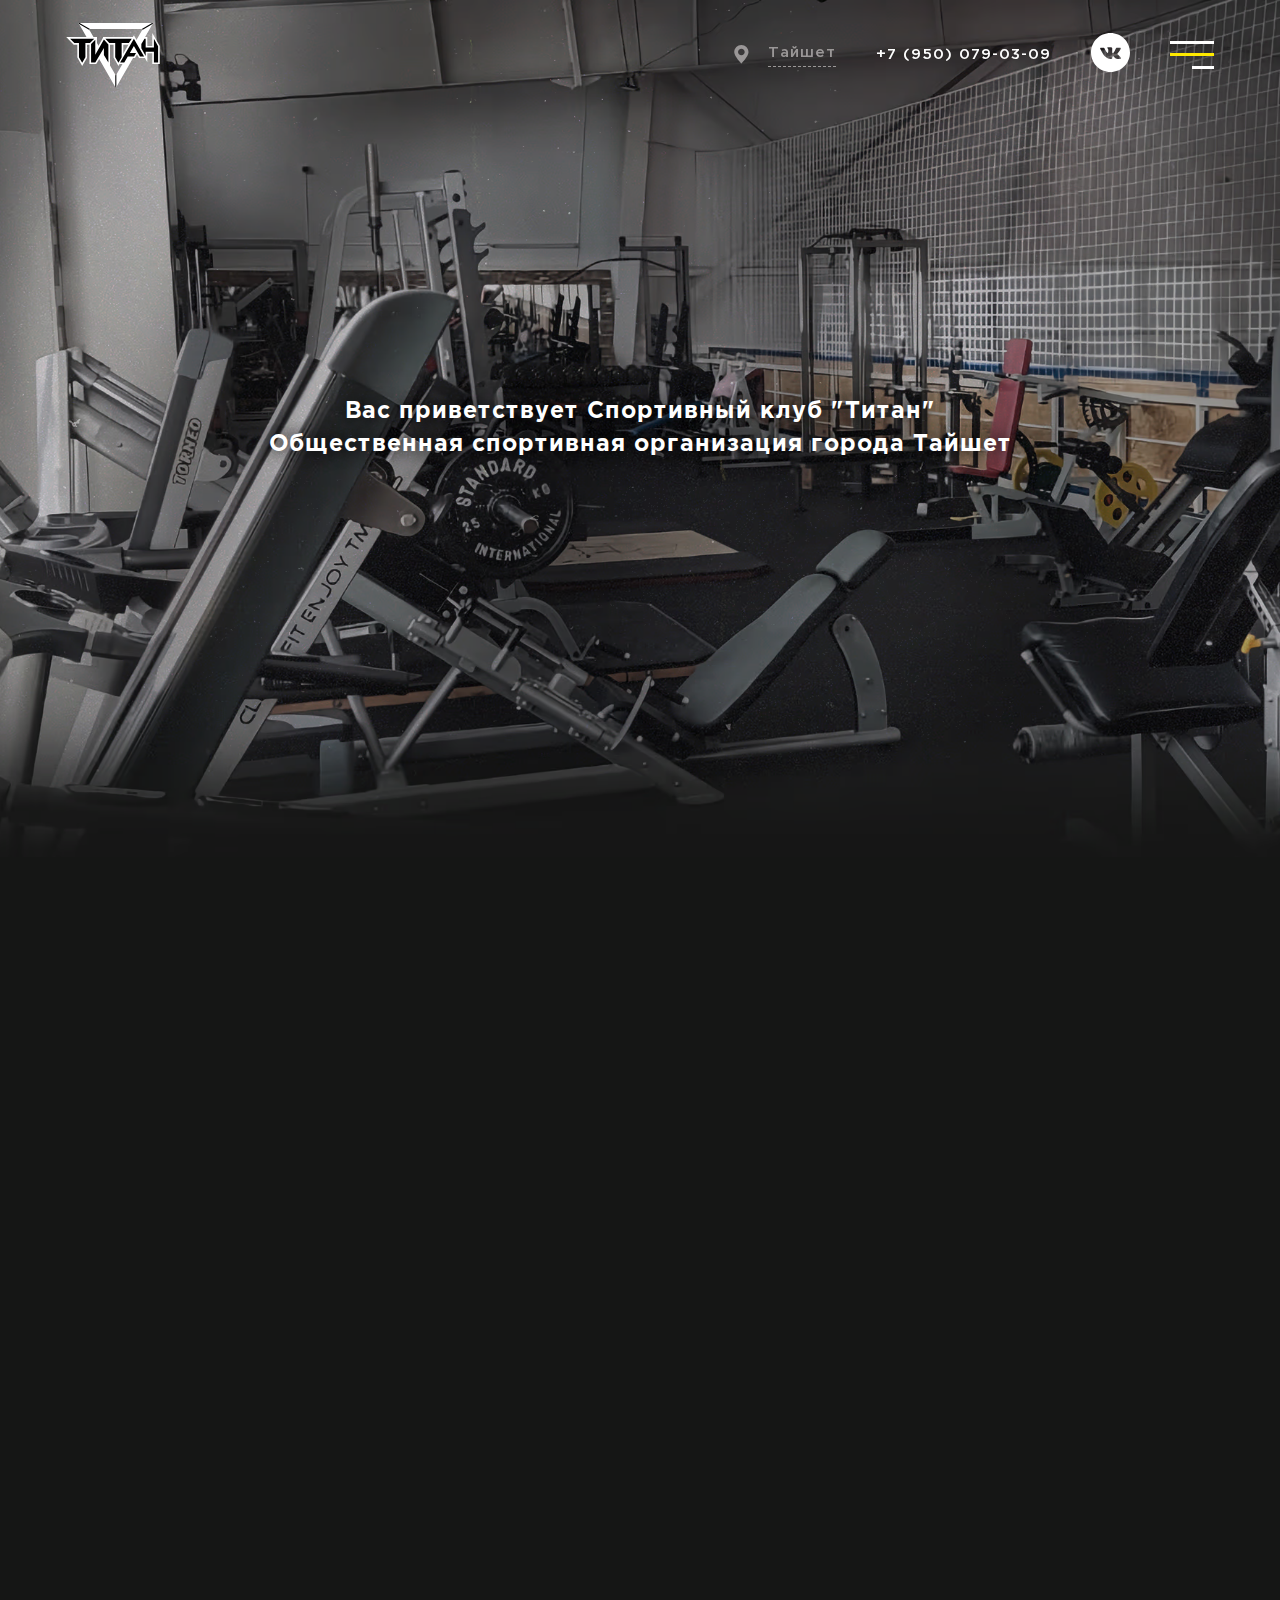
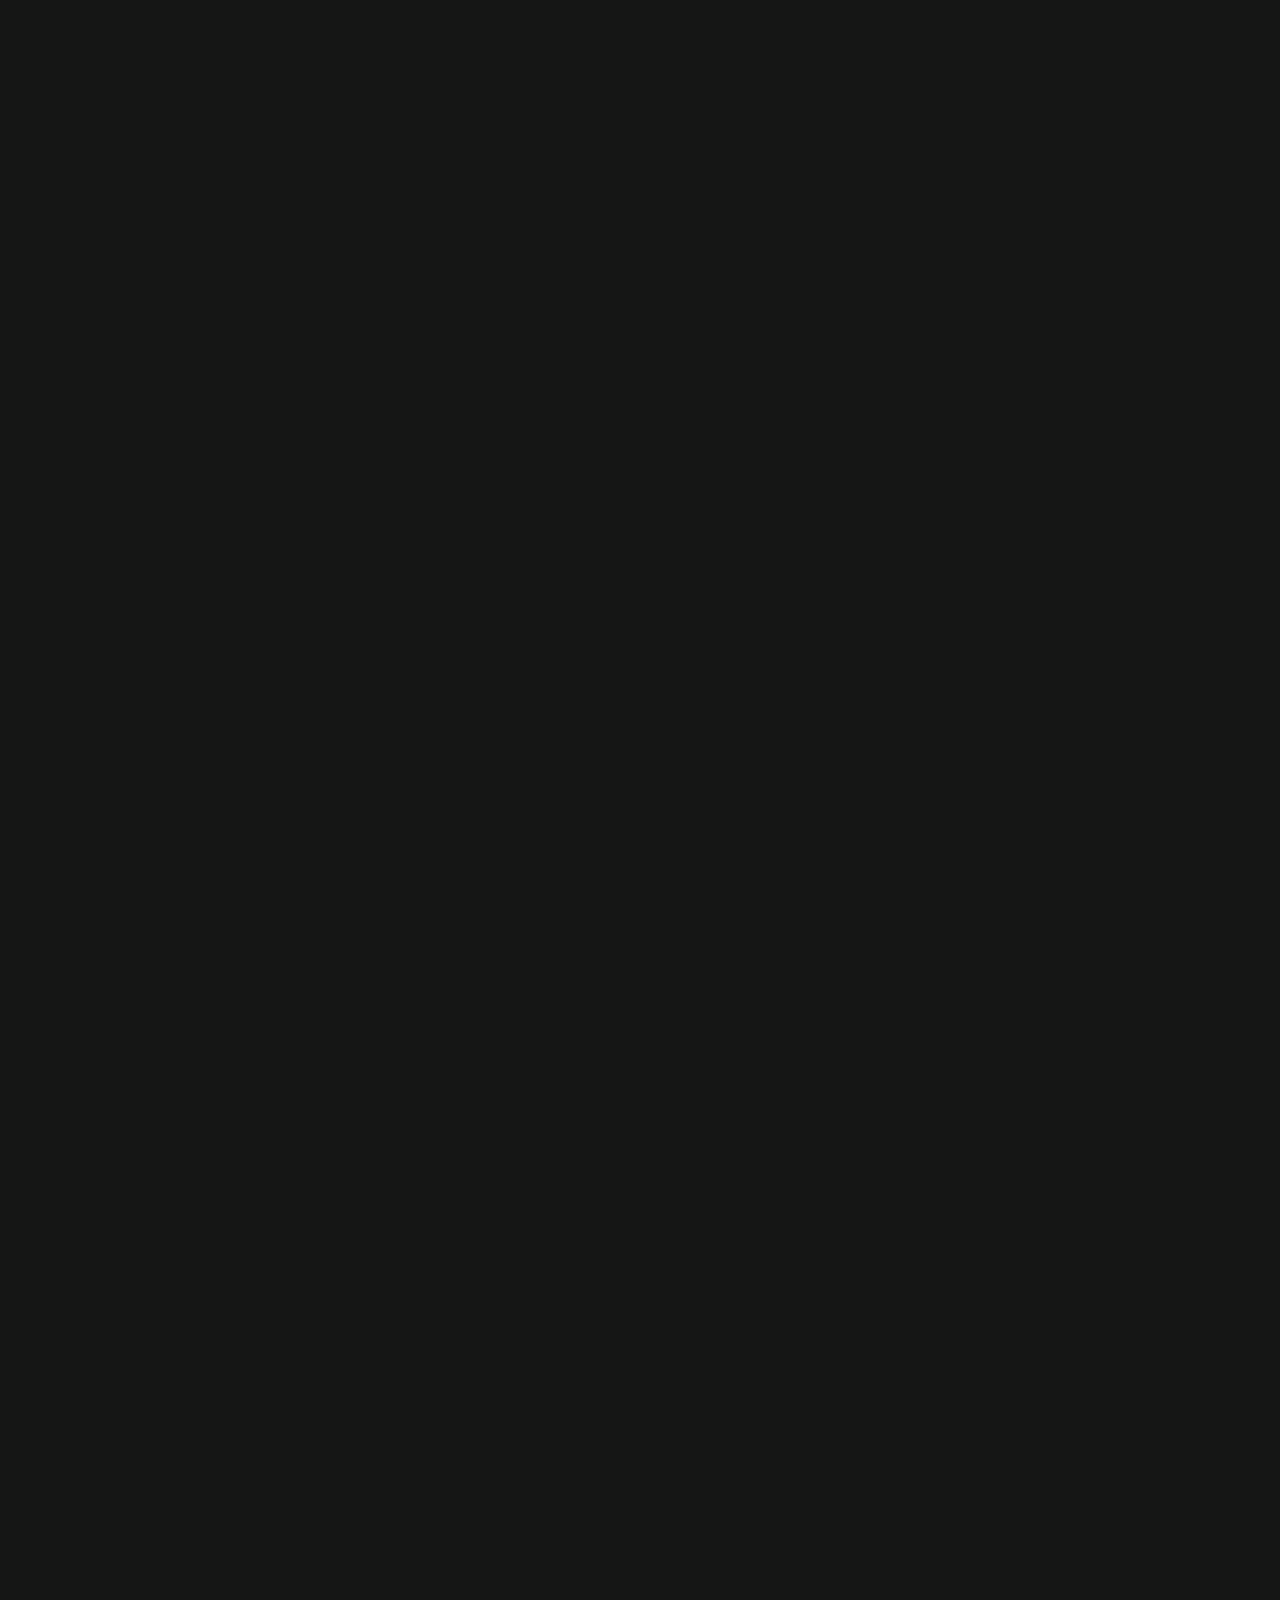
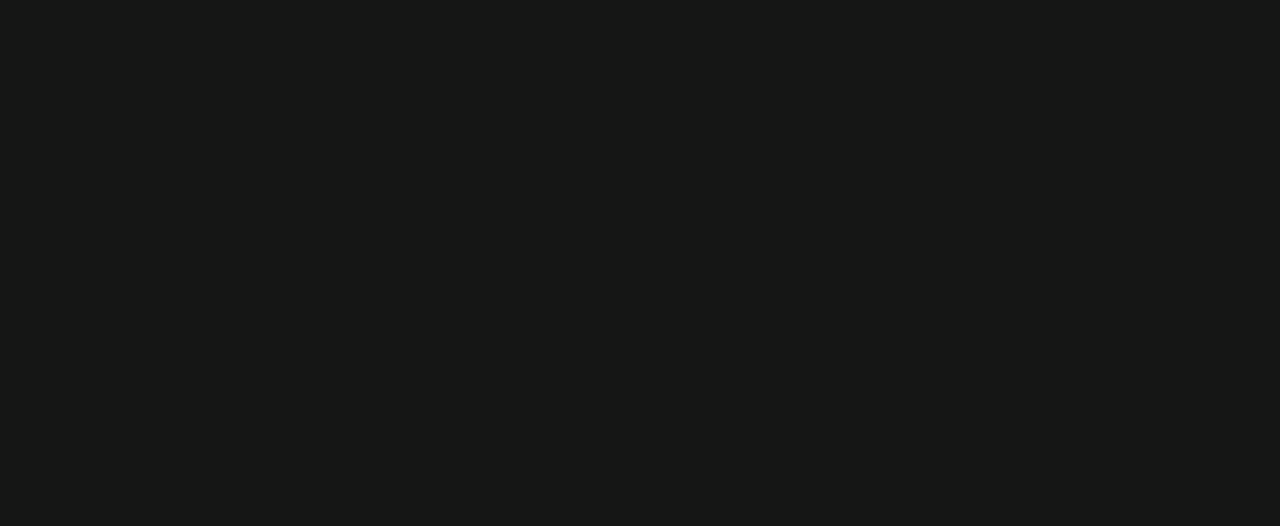
<file: index.html>
<!doctype html>
<html lang="ru">
<head>
    <meta charset="UTF-8">
    <meta name="viewport"
          content="width=device-width, user-scalable=no, initial-scale=1.0, maximum-scale=1.0, minimum-scale=1.0">
    <meta http-equiv="X-UA-Compatible" content="ie=edge">
    <meta http-equiv="Content-Type" content="text/html; charset=UTF-8">
    <title>Спортивный клуб «Титан» Тайшет</title>
    <link rel="stylesheet" href="./styles/styles.css">
    <link
            href="https://unpkg.com/aos@2.3.1/dist/aos.css"
            rel="stylesheet"
    />
    <link
            rel="stylesheet"
            href="https://cdn.jsdelivr.net/npm/swiper@11/swiper-bundle.min.css"
    />
    <meta property="og:title" content="Спортивный клуб «Титан» Тайшет">
    <meta property="og:description" content="Спортивный клуб «Титан» в Тайшете — адрес, рассписание, индивидуальные тренировки для мужчин и женщин. Присоединяйся к нам!" />
    <meta name="keywords" content="спортзал Тайшет, фитнес Тайшет, спортивный клуб Тайшет">
    <script type="application/ld+json">
        {
            "@context": "https://schema.org",
            "@type": "SportsClub",
            "name": "Спортивный клуб Титан",
            "address": {
                "@type": "PostalAddress",
                "streetAddress": "мкр. Новый 20/1, СК 'Сибиряк' 2 этаж",
                "addressLocality": "Тайшет",
                "addressCountry": "RU"
            },
            "telephone": "+7 (950) 079-03-09",
            "openingHours": "Mo-Su 09:00-21:00",
            "url": "https://titan-taishet.ru"
        }
    </script>

    <link rel="icon" href="https://titan-taishet.ru/favicon.ico" type="image/x-icon">
    <link rel="shortcut icon" href="/favicon/favicon.ico" type="image/x-icon">
    <link rel="icon" href="/favicon/icon.svg" type="image/svg+xml">
    <link rel="apple-touch-icon" sizes="180x180" href="/favicon/apple-touch-icon.png">
    <link rel="manifest" href="/manifest.webmanifest.json">

</head>
<body>
<header data-aos="fade-down" class="header">
    <div class="header__inner container">
        <a href="./index.html" class="home">
        <img src="./images/logo.svg" alt="Логотип Спортивного клуба «Титан»" class="logo">
        </a>
            <div class="header__list">
                <a target="_blank" href="https://yandex.ru/maps/-/CHqERR3x" class="header__map">
                    <svg class="map" width="26" height="34" viewBox="0 0 26 34" fill="none" xmlns="http://www.w3.org/2000/svg">
                        <path d="M25.556 12.778C25.556 5.7 19.856 0 12.778 0C5.7 0 0 5.7 0 12.778C0 19.856 12.778 33.0725 12.778 33.0725C12.778 33.0725 25.556 19.856 25.556 12.778ZM6.82747 12.5275C6.82747 9.27033 9.52088 6.57692 12.778 6.57692C16.0352 6.57692 18.7286 9.20769 18.7286 12.5275C18.7286 15.7846 16.0978 18.478 12.778 18.478C9.52088 18.478 6.82747 15.7846 6.82747 12.5275Z" fill="#9A9797"/>
                    </svg>
                    <span>
                        Тайшет
                    </span>
                </a>
                <a href="tel:+79500790309" class="number">+7 (950) 079-03-09</a>
                <a  target="_blank" href="https://vk.com/id340357591" class="vk-link tablet--hidden">
                    <svg width="39" height="39" viewBox="0 0 39 39" fill="none" xmlns="http://www.w3.org/2000/svg">
                        <g clip-path="url(#clip0_2300_78)">
                            <path fill-rule="evenodd" clip-rule="evenodd" d="M0 19.5C0 8.73048 8.73048 0 19.5 0C30.2695 0 39 8.73048 39 19.5C39 30.2695 30.2695 39 19.5 39C8.73048 39 0 30.2695 0 19.5ZM20.5201 25.8993C20.5201 25.8993 20.8955 25.8584 21.0877 25.6557C21.2637 25.4699 21.2576 25.1194 21.2576 25.1194C21.2576 25.1194 21.2342 23.4827 22.0084 23.241C22.7715 23.0033 23.7511 24.8238 24.7908 25.5239C25.5762 26.0531 26.1723 25.9373 26.1723 25.9373L28.9507 25.8993C28.9507 25.8993 30.4034 25.8114 29.7147 24.69C29.6577 24.5981 29.3128 23.8602 27.6495 22.3442C25.9068 20.7575 26.1408 21.0141 28.2385 18.269C29.5163 16.5973 30.027 15.5767 29.8673 15.1404C29.7157 14.7229 28.7757 14.8337 28.7757 14.8337L25.6484 14.8527C25.6484 14.8527 25.4165 14.8218 25.2445 14.9226C25.0767 15.0215 24.9678 15.2522 24.9678 15.2522C24.9678 15.2522 24.4734 16.5453 23.8132 17.6458C22.4205 19.9666 21.864 20.0894 21.6361 19.9457C21.1061 19.6091 21.2383 18.5955 21.2383 17.8755C21.2383 15.6257 21.5863 14.688 20.5618 14.4453C20.222 14.3644 19.9717 14.3115 19.1019 14.3025C17.9859 14.2915 17.0418 14.3065 16.5067 14.5632C16.1506 14.7339 15.8759 15.1153 16.0438 15.1374C16.2503 15.1643 16.7183 15.2612 16.9665 15.5927C17.287 16.0211 17.2758 16.9817 17.2758 16.9817C17.2758 16.9817 17.46 19.6301 16.8455 19.9586C16.4243 20.1843 15.8464 19.7239 14.6043 17.6178C13.9685 16.5394 13.4883 15.3471 13.4883 15.3471C13.4883 15.3471 13.3957 15.1244 13.2299 15.0045C13.0295 14.8597 12.7497 14.8148 12.7497 14.8148L9.77811 14.8337C9.77811 14.8337 9.33148 14.8458 9.16768 15.0364C9.02224 15.2052 9.15647 15.5557 9.15647 15.5557C9.15647 15.5557 11.4831 20.8993 14.118 23.5926C16.5341 26.0611 19.2769 25.8993 19.2769 25.8993H20.5201Z" fill="white"/>
                        </g>
                        <defs>
                            <clipPath id="clip0_2300_78">
                                <rect width="39" height="39" fill="white"/>
                            </clipPath>
                        </defs>
                    </svg>
                </a>
                <div class="burger__menu">
                    <button class="burger">
                        <span></span>
                        <span></span>
                        <span></span>
                    </button>
                    <div class="menu__body container">
                        <nav class="menu__list">
                            <ul class="menu__list-item">
                                <li class="item__link">
                                    <a href="./index.html" class="link">Главная</a>
                                    <a href="./achievements.html" class="link">Достижения</a>
                                    <a href="./competitions" class="link competitions">Соревнования</a>
                                    <a href="./about.html" class="link">История Клуба</a>
                                </li>
                            </ul>
                        </nav>
                        <div class="menu__info">
                            <div class="info__block">
                                <div class="block__map">
                                    <span><a target="_blank" href="https://yandex.ru/maps/-/CHqERR3x">г. Тайшет, мкр. Новый 20/1, СК "Сибиряк" 2 этаж</a></span>
                                </div>
                                <span class="span--yellow">/</span>
                                <div class="block__mail">
                                    <span>Ежедневно, 9:00–21:00</span>
                                </div>
                            </div>
                            <div class="block__social-header">
                            <a  target="_blank" href="https://vk.com/id340357591" class="vk-link block__social__link opacity">
                                <svg width="39" height="39" viewBox="0 0 39 39" fill="none" xmlns="http://www.w3.org/2000/svg">
                                    <g clip-path="url(#clip0_2300_78)">
                                        <path fill-rule="evenodd" clip-rule="evenodd" d="M0 19.5C0 8.73048 8.73048 0 19.5 0C30.2695 0 39 8.73048 39 19.5C39 30.2695 30.2695 39 19.5 39C8.73048 39 0 30.2695 0 19.5ZM20.5201 25.8993C20.5201 25.8993 20.8955 25.8584 21.0877 25.6557C21.2637 25.4699 21.2576 25.1194 21.2576 25.1194C21.2576 25.1194 21.2342 23.4827 22.0084 23.241C22.7715 23.0033 23.7511 24.8238 24.7908 25.5239C25.5762 26.0531 26.1723 25.9373 26.1723 25.9373L28.9507 25.8993C28.9507 25.8993 30.4034 25.8114 29.7147 24.69C29.6577 24.5981 29.3128 23.8602 27.6495 22.3442C25.9068 20.7575 26.1408 21.0141 28.2385 18.269C29.5163 16.5973 30.027 15.5767 29.8673 15.1404C29.7157 14.7229 28.7757 14.8337 28.7757 14.8337L25.6484 14.8527C25.6484 14.8527 25.4165 14.8218 25.2445 14.9226C25.0767 15.0215 24.9678 15.2522 24.9678 15.2522C24.9678 15.2522 24.4734 16.5453 23.8132 17.6458C22.4205 19.9666 21.864 20.0894 21.6361 19.9457C21.1061 19.6091 21.2383 18.5955 21.2383 17.8755C21.2383 15.6257 21.5863 14.688 20.5618 14.4453C20.222 14.3644 19.9717 14.3115 19.1019 14.3025C17.9859 14.2915 17.0418 14.3065 16.5067 14.5632C16.1506 14.7339 15.8759 15.1153 16.0438 15.1374C16.2503 15.1643 16.7183 15.2612 16.9665 15.5927C17.287 16.0211 17.2758 16.9817 17.2758 16.9817C17.2758 16.9817 17.46 19.6301 16.8455 19.9586C16.4243 20.1843 15.8464 19.7239 14.6043 17.6178C13.9685 16.5394 13.4883 15.3471 13.4883 15.3471C13.4883 15.3471 13.3957 15.1244 13.2299 15.0045C13.0295 14.8597 12.7497 14.8148 12.7497 14.8148L9.77811 14.8337C9.77811 14.8337 9.33148 14.8458 9.16768 15.0364C9.02224 15.2052 9.15647 15.5557 9.15647 15.5557C9.15647 15.5557 11.4831 20.8993 14.118 23.5926C16.5341 26.0611 19.2769 25.8993 19.2769 25.8993H20.5201Z" fill="white"/>
                                    </g>
                                    <defs>
                                        <clipPath>
                                            <rect width="39" height="39" fill="white"/>
                                        </clipPath>
                                    </defs>
                                </svg>

                            </a>
                            <a target="_blank" href="https://wa.me/79500790309" class="block__social__link opacity">
                                <svg width="45" height="44" viewBox="0 0 45 44" fill="none" xmlns="http://www.w3.org/2000/svg">
                                    <g clip-path="url(#clip0_2300_91)">
                                        <path d="M22.6406 12.2375C17.1562 12.2375 12.7969 16.5 12.7969 21.8625C12.7969 23.7875 13.3594 25.7125 14.4844 27.225L14.625 27.5L14.4844 27.775L13.6406 30.525L16.4531 29.7L16.7344 29.5625L17.0156 29.7C18.7031 30.8 20.5312 31.35 22.6406 31.35C28.125 31.35 32.4844 27.0875 32.4844 21.725C32.4844 16.5 28.125 12.2375 22.6406 12.2375ZM26.8594 28.325C20.9531 28.325 16.0312 23.65 16.0312 17.7375C16.0312 16.5 17.1562 15.4 18.4219 15.4C18.5625 15.4 18.7031 15.4 18.7031 15.4C18.9844 15.4 19.2656 15.5375 19.4062 15.675L20.1094 19.3875L18.7031 20.075C19.5469 22.6875 21.6562 24.8875 24.3281 25.575L25.0312 24.2L28.8281 24.8875C28.9688 25.1625 28.9688 25.3 29.1094 25.575C29.1094 25.7125 29.1094 25.85 29.1094 25.85C29.25 27.225 28.125 28.325 26.8594 28.325Z" fill="white"/>
                                        <path d="M22.5 2.75C11.6719 2.75 2.8125 11.4125 2.8125 22C2.8125 32.5875 11.6719 41.25 22.5 41.25C33.3281 41.25 42.1875 32.5875 42.1875 22C42.1875 11.4125 33.3281 2.75 22.5 2.75ZM22.6406 34.1C20.3906 34.1 18.2812 33.55 16.4531 32.45L11.1094 34.1L9.84375 34.375L10.125 33.275L11.6719 27.9125C8.4375 22 10.4062 14.575 16.4531 11.275C22.5 7.975 30.0937 9.9 33.4687 15.8125C36.8438 21.725 34.875 29.15 28.8281 32.45C27 33.55 24.8906 34.1 22.6406 34.1Z" fill="white"/>
                                    </g>
                                    <defs>
                                        <clipPath id="clip0_2300_91">
                                            <rect width="45" height="44" fill="white"/>
                                        </clipPath>
                                    </defs>
                                </svg>
                            </a>
                            </div>
                        </div>
                </div>
            </div>
        </div>
    </div>
</header>
<div class="img__body" data-aos="zoom-out-up">
    <div class="img__text">
        <h1 class="title__img">Вас приветствует Спортивный клуб "Титан"<br>
        Общественная спортивная организация города Тайшет </h1>
    </div>
</div>

<main class="main" data-aos="fade-up">
    <section class="about__container">
    <div class="about container">
        <div class="about__body">
            <div class="about__block block">
                <div class="about__description" data-aos="fade-right">
                    <p>Спортивный клуб "Титан" — это место для тех, кто стремится к здоровому образу жизни и физическому развитию.
                        В нашем клубе тренируются атлеты высокого уровня в различных дисциплинах — от кандидатов в мастера спорта (КМС) до мастеров спорта международного класса (МСМК)
                    </p>
                </div>
                    <a class="about__click button--hover about__link" data-aos="fade-right" href="./about.html">О клубе "Титан"</a>
            </div>
        </div>
        <div class="slider__block" data-aos="fade-left">
            <div class="slider__block slider__block-center">
            <div class="slider">
                <div class="slider-line">
                    <img loading="eager" src="./images/slider/01.avif" alt="Участница Спортивного клуба «Титан»">
                    <img loading="lazy" src="./images/slider/02.avif" alt="Штанга в тренажерном зале клуба «Титан»»">
                    <img loading="lazy" src="./images/slider/03.avif" alt="Участник Спортивного клуба «Титан»">
                    <img loading="lazy" src="./images/slider/06.avif" alt="Участник Спортивного клуба «Титан» выполняет махи гантелями">
                    <img loading="lazy" src="./images/slider/05.avif" alt="Собранный гриф в Спортивном клубе «Титан»">
                    <img loading="lazy" src="./images/slider/07.avif" alt="Участник Спортивного клуба «Титан» отдыхает после подхода">
                    <img loading="lazy" src="./images/slider/08.avif" alt="Участник Спортивного клуба «Титан» выполняет подъем на бицепс">
                    <img loading="lazy" src="./images/slider/09.avif" alt="Радостные участники Спортивного клуба «Титан»">
                    <img loading="lazy" src="./images/slider/10.avif" alt="Участники Спортивного клуба «Титан» на соревнованиях">
                </div>
            </div>
            <div class="slider-click">
            <button class="slider-back">
                <svg width="32" height="32" viewBox="0 0 32 32" fill="none" xmlns="http://www.w3.org/2000/svg">
                    <g clip-path="url(#clip0_2300_112)">
                        <path d="M25.8667 4L13.6 16L25.8667 28.2667L22.1334 32L6.13336 16L22.1334 1.58097e-06L25.8667 4Z" fill="#9A9797"/>
                    </g>
                    <defs>
                        <clipPath id="clip0_2300_112">
                            <rect width="32" height="32" fill="white" transform="translate(32 32) rotate(-180)"/>
                        </clipPath>
                    </defs>
                </svg>
            </button>
            <button class="slider-next">
                <svg width="32" height="32" viewBox="0 0 32 32" fill="none" xmlns="http://www.w3.org/2000/svg">
                    <path d="M6.1333 28L18.4 16L6.1333 3.73333L9.86663 0L25.8666 16L9.86663 32L6.1333 28Z" fill="#9A9797"/>
                </svg>
            </button>
            </div>
            </div>
        </div>
    </div>
    </section>

    <section class="hero__container">
        <div class="hero container">
            <div class="hero__body">
                <div class="hero__title" data-aos="fade-up">
                    <h2>Присоединяйтесь к Спортивному клубу "Титан" <br/>
                        Достигните своих целей с нами!</h2>
                </div>
                <div class="hero__block">
                    <div class="block__quality">
                        <div class="block__quality-list" data-aos="fade-left">
                            <img src="./images/hero/square.svg" alt="">
                            <div class="block-one">
                                <p><span>200+ м2<br/></span> Площадь зала</p>
                            </div>
                        </div>
                        <div class="block__quality-list" data-aos="fade-right">
                            <img src="./images/hero/people.svg" alt="">
                            <div class="block-one">
                                <p><span>500+<br/></span> Участников</p>
                            </div>
                        </div>
                        <div class="block__quality-list" data-aos="fade-left">
                            <img src="./images/hero/check.svg" alt="">
                            <div class="block-one special">
                                <p><span>20+ <br/></span> Лет работы</p>
                            </div>
                        </div>
                            <a class="about__click button-hidden special button--hover about__link" data-aos="fade-right" href="./achievements.html">Наши достижения </a>
                    </div>
                        <div class="block__description">
                    <div class="block-text block__text-hidden"  data-aos="fade-left">
                        <p>В нашем клубе тренируются опытные наставники, которые будут рады помочь вам в ваших начинаниях.<br/> Также для всех желающих мы предлагаем разнообразные тренировки любого уровня подготовки, включая армрестлинг, кроссфит, индивидуальные занятия для женщин, такие как степ-аэробика, упражнения на слайдах и функциональные тренировки</p>
                    </div>
                        <a class="about__click button-hero button--hover about__link" data-aos="fade-left" href="./achievements.html">Наши достижения </a>
                        </div>
                </div>
                <div class="block-text block__text-mobile" data-aos="fade-left">
                    <p>В нашем клубе тренируются опытные наставники, которые будут рады помочь вам в ваших начинаниях.<br/> Также для всех желающих мы предлагаем разнообразные тренировки любого уровня подготовки, включая армрестлинг, кроссфит, индивидуальные занятия для женщин, такие как степ-аэробика, упражнения на слайдах и функциональные тренировки</p>
                </div>
            </div>
        </div>
    </section>

    <section class="mentor__container">
        <div class="mentor container">
            <div class="mentor__body">
                <div class="mentor__title" data-aos="fade-down">
                    <h3>Наставники Спортивного клуба "Титан"</h3>
                </div>
                <div class="mentor__block">
                    <div class="swiper" data-aos="fade-up">
                        <div class="swiper-wrapper">
                            <div class="swiper-slide">
                                <img class="small" src="./images/mentors/1.avif" alt="Алексей Тычков. Наставник по Пауэрлифтингу Спортивного клуба «Титан»">
                            </div>
                            <div class="swiper-slide">
                                <img class="small" src="./images/mentors/2.avif" alt="Анастасия Коломоец. Наставник по Фитнесу Спортивного клуба «Титан»">
                            </div>
                            <div class="swiper-slide">
                                <img class="small" src="./images/mentors/3.avif" alt="Владимир Хвостов. Наставник по Армрестлингу Спортивного клуба «Титан»">
                            </div>
                            <div class="swiper-slide">
                                <img class="small" src="./images/mentors/4.avif" alt="Евгений Садчиков. Наставник по Рукопашному бою Спортивного клуба «Титан»">
                            </div>
                            <div class="swiper-slide">
                                <img class="small" src="./images/mentors/5.avif" alt="Копытов Максим. Наставник по Кроссфиту Спортивного клуба «Титан»">
                            </div>
                            <div class="swiper-slide">
                                <img class="small" src="./images/mentors/6.avif" alt="Юлия Брагина. Наставник по Физической подготовке Спортивного клуба «Титан»">
                            </div>
                            <div class="swiper-slide">
                                <img class="small" src="./images/mentors/7.avif" alt="Александр Коммисаров. Наставник по Силовому тренингу Спортивного клуба «Титан»">
                            </div>
                        </div>
                        <div class="swiper-button-next flex"></div>
                        <div class="swiper-button-prev flex"></div>
                    </div>
                </div>
            </div>
        </div>
    </section>
</main>

<footer class="footer container mobile--hidden">
    <div class="footer__navigation">
        <div class="footer__flex">
        <div class="navigation__block"  data-aos="fade-right">
            <h3 class="title--gap">
                НАВИГАЦИЯ
            </h3>
            <ul class="navigation-list">
                <li>
                    <a href="./index.html">Главная</a>
                </li>
                <li>
                    <a href="./achievements.html">Достижения</a>
                </li>
                <li>
                    <a class="competitions" href="./competitions.html">Соревнования</a>
                </li>
                <li>
                    <a href="./about.html">История клуба</a>
                </li>
            </ul>
        </div>

        <div class="contacts__block"  data-aos="fade-right">
                <h3 class="title--gap">
                    КОНТАКТЫ</h3>
                <ul class="contacts-list">
                    <li>
                        <a href="tel:+79500790309" >Телефон:<br>
                            <span>+7 (950) 079-03-09</span></a>
                    </li>
                    <li>
                        <a href="#">Часы работы:<br>
                            <span>Ежедневно, 9:00–21:00</span></a>
                    </li>
                    <li>
                        <a target="_blank" href="https://yandex.ru/maps/-/CHqERR3x">Адрес зала:<br>
                            <span>г. Тайшет, мкр. Новый 20/1,<br>
                            СК "Сибиряк" 2 этаж</span></a>
                    </li>
                </ul>
            </div>

        <div class="info__block-footer"  data-aos="fade-left">
            <div class="block-links">
                <a href="./index.html">
                    <img class="logo" src="./images/logo.svg" alt="Спортивный клуб «Титан» Тайшет">
                </a>
            </div>
            <div class="info__text">
                <ul>
                    <li>© Титан, 2025</li>
                    <li>Разработка сайта: <br>
                        <a href="mailto:kogannsweb@gmail.com">kogannsweb@gmail.com</a></li>
                </ul>
            </div>
        </div>
        </div>
    </div>
</footer>

<footer class="footer-mobile">
    <div class="dropdown" data-aos="fade-right">
        <div class="button-arrow">
            <div class="rotate">
                <button onclick="navigation()" class="drop-button">НАВИГАЦИЯ</button>
                <div class="arrow"></div>
            </div>
        </div>
        <div id="myDropdown" class="dropdown-content">
            <ul class="navigation-list">
                <li>
                    <a href="./index.html">Главная</a>
                </li>
                <li>
                    <a href="./achievements.html">Достижения</a>
                </li>
                <li>
                    <a class="competitions" href="./competitions.html">Соревнования</a>
                </li>
                <li>
                    <a href="./about.html">История клуба</a>
                </li>
            </ul>
        </div>
    </div>

    <div class="dropdown" data-aos="fade-right">
        <div class="button-arrow">
            <div class="rotate">
                <button onclick="contacts()" class="drop-button">КОНТАКТЫ</button>
                <div class="arrow"></div>
            </div>
        </div>
        <div id="drop-contacts" class="dropdown-content dropdown-bottom">
            <ul class="contacts-list">
                <li>
                    <a href="tel:+79500790309">Телефон:<br>
                        <span>+7 (950) 079-03-09</span></a>
                </li>
                <li>
                    <a href="#">Часы работы:<br>
                        <span>Ежедневно, 9:00–21:00</span></a>
                </li>
                <li>
                    <a target="_blank" href="https://yandex.ru/maps/-/CHqERR3x">Адрес зала:<br>
                        <span>г. Тайшет, мкр. Новый 20/1,<br>
                            СК "Сибиряк" 2 этаж</span></a>
                </li>
            </ul>
        </div>
    </div>

    <div class="info__block gap--small" data-aos="fade-right">
        <div class="block-links">
            <a href="./index.html">
                <img class="logo" src="./images/logo.svg" alt="Спортивный клуб «Титан» Тайшет">
            </a>
        </div>
        <div class="block__info">
            <ul>
                <li>© Титан, 2025</li>
                <li>Разработка сайта: <br>
                    <a href="mailto:kogannsweb@gmail.com">kogannsweb@gmail.com</a></li>
            </ul>
        </div>
    </div>

</footer>

<script src="https://unpkg.com/aos@2.3.1/dist/aos.js"></script>
<script src="https://cdn.jsdelivr.net/npm/swiper@11/swiper-bundle.min.js"></script>
<script src="./index.js"></script>
<script src="./script.js"></script>
</body>
</html>
</file>
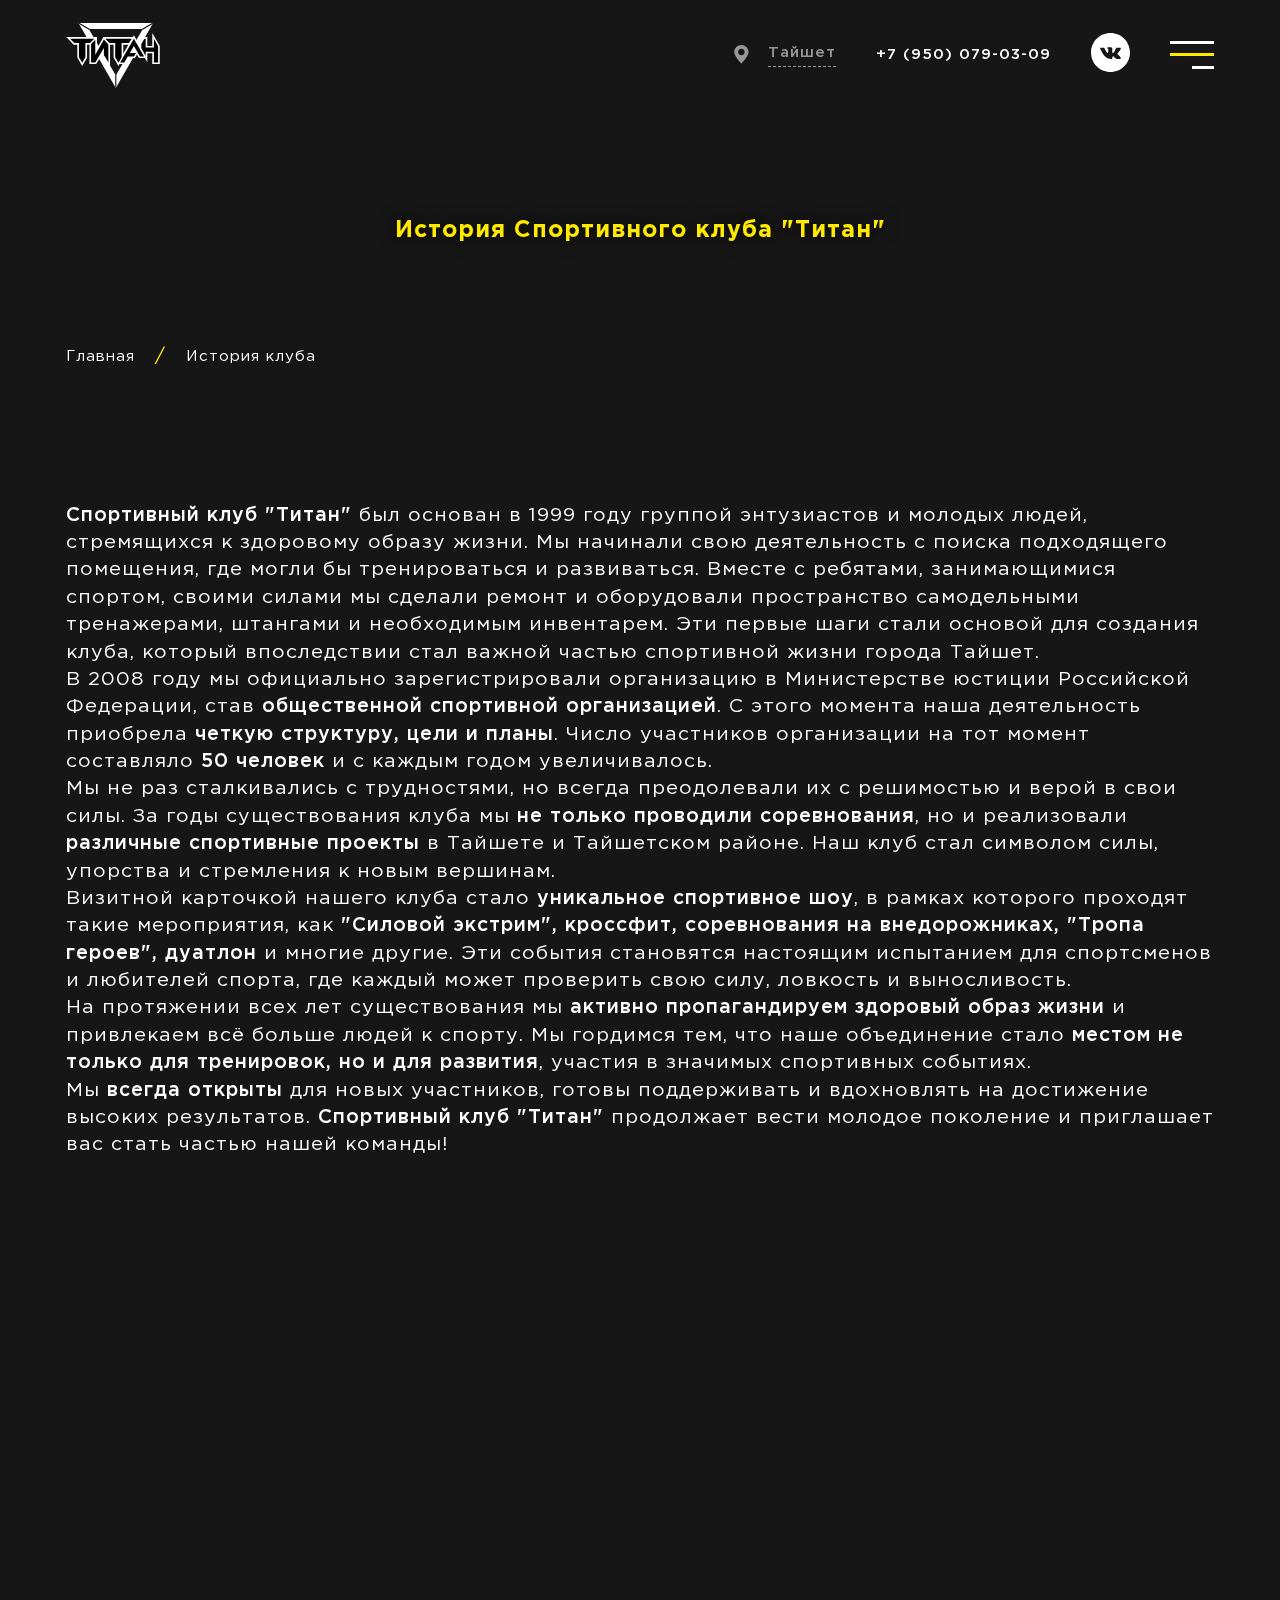
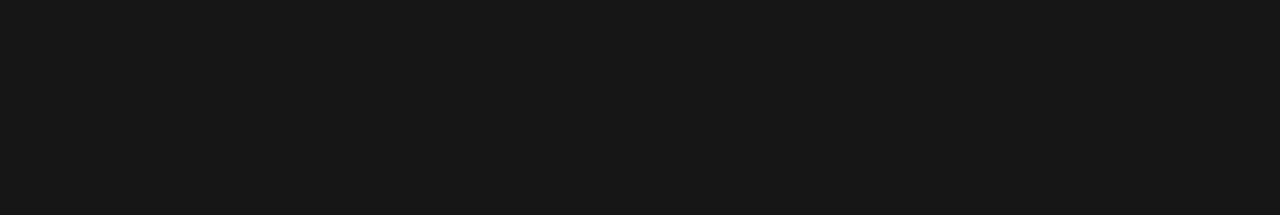
<file: about.html>
<!doctype html>
<html lang="ru">
<head>
    <meta charset="UTF-8">
    <meta name="viewport"
          content="width=device-width, user-scalable=no, initial-scale=1.0, maximum-scale=1.0, minimum-scale=1.0">
    <meta http-equiv="X-UA-Compatible" content="ie=edge">
    <title>Спортивный клуб «Титан» Тайшет</title>
    <link rel="stylesheet" href="./styles/styles.css">
    <link
            href="https://unpkg.com/aos@2.3.1/dist/aos.css"
            rel="stylesheet"
    />
    <meta property="og:title" content="Спортивный клуб «Титан» Тайшет">
    <meta property="og:description" content="Спортивный клуб «Титан» в Тайшете — адрес, рассписание, индивидуальные тренировки для мужчин и женщин. Присоединяйся к нам!" />
    <meta name="keywords" content="спортзал Тайшет, фитнес Тайшет, спортивный клуб Тайшет">
    <script type="application/ld+json">
        {
            "@context": "https://schema.org",
            "@type": "SportsClub",
            "name": "Спортивный клуб Титан",
            "address": {
                "@type": "PostalAddress",
                "streetAddress": "мкр. Новый 20/1, СК 'Сибиряк' 2 этаж",
                "addressLocality": "Тайшет",
                "addressCountry": "RU"
            },
            "telephone": "+7 (950) 079-03-09",
            "openingHours": "Mo-Su 09:00-21:00",
            "url": "https://titan-taishet.ru"
        }
    </script>

    <link rel="icon" href="/favicon/favicon.ico" type="image/x-icon">
    <link rel="icon" href="/favicon/icon.svg" type="image/svg+xml">
    <link rel="apple-touch-icon" sizes="180x180" href="/favicon/apple-touch-icon.png">
    <link rel="manifest" href="/manifest.webmanifest.json">

</head>
<body>
<header data-aos="fade-down" class="header">
    <div class="header__inner container">
        <a href="./index.html" class="home">
            <img src="./images/logo.svg" alt="Логотип Спортивного клуба «Титан»" class="logo">
        </a>
        <div class="header__list">
            <a target="_blank" href="https://yandex.ru/maps/-/CHqERR3x" class="header__map">
                <svg class="map" width="26" height="34" viewBox="0 0 26 34" fill="none" xmlns="http://www.w3.org/2000/svg">
                    <path d="M25.556 12.778C25.556 5.7 19.856 0 12.778 0C5.7 0 0 5.7 0 12.778C0 19.856 12.778 33.0725 12.778 33.0725C12.778 33.0725 25.556 19.856 25.556 12.778ZM6.82747 12.5275C6.82747 9.27033 9.52088 6.57692 12.778 6.57692C16.0352 6.57692 18.7286 9.20769 18.7286 12.5275C18.7286 15.7846 16.0978 18.478 12.778 18.478C9.52088 18.478 6.82747 15.7846 6.82747 12.5275Z" fill="#9A9797"/>
                </svg>
                <span>
                        Тайшет
                    </span>
            </a>
            <a href="tel:+79500790309" class="number">+7 (950) 079-03-09</a>
            <a  target="_blank" href="https://vk.com/id340357591" class="vk-link tablet--hidden">
                <svg width="39" height="39" viewBox="0 0 39 39" fill="none" xmlns="http://www.w3.org/2000/svg">
                    <g clip-path="url(#clip0_2300_78)">
                        <path fill-rule="evenodd" clip-rule="evenodd" d="M0 19.5C0 8.73048 8.73048 0 19.5 0C30.2695 0 39 8.73048 39 19.5C39 30.2695 30.2695 39 19.5 39C8.73048 39 0 30.2695 0 19.5ZM20.5201 25.8993C20.5201 25.8993 20.8955 25.8584 21.0877 25.6557C21.2637 25.4699 21.2576 25.1194 21.2576 25.1194C21.2576 25.1194 21.2342 23.4827 22.0084 23.241C22.7715 23.0033 23.7511 24.8238 24.7908 25.5239C25.5762 26.0531 26.1723 25.9373 26.1723 25.9373L28.9507 25.8993C28.9507 25.8993 30.4034 25.8114 29.7147 24.69C29.6577 24.5981 29.3128 23.8602 27.6495 22.3442C25.9068 20.7575 26.1408 21.0141 28.2385 18.269C29.5163 16.5973 30.027 15.5767 29.8673 15.1404C29.7157 14.7229 28.7757 14.8337 28.7757 14.8337L25.6484 14.8527C25.6484 14.8527 25.4165 14.8218 25.2445 14.9226C25.0767 15.0215 24.9678 15.2522 24.9678 15.2522C24.9678 15.2522 24.4734 16.5453 23.8132 17.6458C22.4205 19.9666 21.864 20.0894 21.6361 19.9457C21.1061 19.6091 21.2383 18.5955 21.2383 17.8755C21.2383 15.6257 21.5863 14.688 20.5618 14.4453C20.222 14.3644 19.9717 14.3115 19.1019 14.3025C17.9859 14.2915 17.0418 14.3065 16.5067 14.5632C16.1506 14.7339 15.8759 15.1153 16.0438 15.1374C16.2503 15.1643 16.7183 15.2612 16.9665 15.5927C17.287 16.0211 17.2758 16.9817 17.2758 16.9817C17.2758 16.9817 17.46 19.6301 16.8455 19.9586C16.4243 20.1843 15.8464 19.7239 14.6043 17.6178C13.9685 16.5394 13.4883 15.3471 13.4883 15.3471C13.4883 15.3471 13.3957 15.1244 13.2299 15.0045C13.0295 14.8597 12.7497 14.8148 12.7497 14.8148L9.77811 14.8337C9.77811 14.8337 9.33148 14.8458 9.16768 15.0364C9.02224 15.2052 9.15647 15.5557 9.15647 15.5557C9.15647 15.5557 11.4831 20.8993 14.118 23.5926C16.5341 26.0611 19.2769 25.8993 19.2769 25.8993H20.5201Z" fill="white"/>
                    </g>
                    <defs>
                        <clipPath id="clip0_2300_78">
                            <rect width="39" height="39" fill="white"/>
                        </clipPath>
                    </defs>
                </svg>
            </a>
            <div class="burger__menu">
                <button class="burger">
                    <span></span>
                    <span></span>
                    <span></span>
                </button>
                <div class="menu__body container">
                    <nav class="menu__list">
                        <ul class="menu__list-item">
                            <li class="item__link">
                                <a href="./index.html" class="link">Главная</a>
                                <a href="./achievements.html" class="link">Достижения</a>
                                <a href="./competitions" class="link competitions">Соревнования</a>
                                <a href="./about.html" class="link">История Клуба</a>
                            </li>
                        </ul>
                    </nav>
                    <div class="menu__info">
                        <div class="info__block">
                            <div class="block__map">
                                <span><a target="_blank" href="https://yandex.ru/maps/-/CHqERR3x">г. Тайшет, мкр. Новый 20/1, СК "Сибиряк" 2 этаж</a></span>
                            </div>
                            <span class="span--yellow">/</span>
                            <div class="block__mail">
                                <span>Ежедневно, 9:00–21:00</span>
                            </div>
                        </div>
                        <div class="block__social-header">
                            <a  target="_blank" href="https://vk.com/id340357591" class="vk-link block__social__link opacity">
                                <svg width="39" height="39" viewBox="0 0 39 39" fill="none" xmlns="http://www.w3.org/2000/svg">
                                    <g clip-path="url(#clip0_2300_78)">
                                        <path fill-rule="evenodd" clip-rule="evenodd" d="M0 19.5C0 8.73048 8.73048 0 19.5 0C30.2695 0 39 8.73048 39 19.5C39 30.2695 30.2695 39 19.5 39C8.73048 39 0 30.2695 0 19.5ZM20.5201 25.8993C20.5201 25.8993 20.8955 25.8584 21.0877 25.6557C21.2637 25.4699 21.2576 25.1194 21.2576 25.1194C21.2576 25.1194 21.2342 23.4827 22.0084 23.241C22.7715 23.0033 23.7511 24.8238 24.7908 25.5239C25.5762 26.0531 26.1723 25.9373 26.1723 25.9373L28.9507 25.8993C28.9507 25.8993 30.4034 25.8114 29.7147 24.69C29.6577 24.5981 29.3128 23.8602 27.6495 22.3442C25.9068 20.7575 26.1408 21.0141 28.2385 18.269C29.5163 16.5973 30.027 15.5767 29.8673 15.1404C29.7157 14.7229 28.7757 14.8337 28.7757 14.8337L25.6484 14.8527C25.6484 14.8527 25.4165 14.8218 25.2445 14.9226C25.0767 15.0215 24.9678 15.2522 24.9678 15.2522C24.9678 15.2522 24.4734 16.5453 23.8132 17.6458C22.4205 19.9666 21.864 20.0894 21.6361 19.9457C21.1061 19.6091 21.2383 18.5955 21.2383 17.8755C21.2383 15.6257 21.5863 14.688 20.5618 14.4453C20.222 14.3644 19.9717 14.3115 19.1019 14.3025C17.9859 14.2915 17.0418 14.3065 16.5067 14.5632C16.1506 14.7339 15.8759 15.1153 16.0438 15.1374C16.2503 15.1643 16.7183 15.2612 16.9665 15.5927C17.287 16.0211 17.2758 16.9817 17.2758 16.9817C17.2758 16.9817 17.46 19.6301 16.8455 19.9586C16.4243 20.1843 15.8464 19.7239 14.6043 17.6178C13.9685 16.5394 13.4883 15.3471 13.4883 15.3471C13.4883 15.3471 13.3957 15.1244 13.2299 15.0045C13.0295 14.8597 12.7497 14.8148 12.7497 14.8148L9.77811 14.8337C9.77811 14.8337 9.33148 14.8458 9.16768 15.0364C9.02224 15.2052 9.15647 15.5557 9.15647 15.5557C9.15647 15.5557 11.4831 20.8993 14.118 23.5926C16.5341 26.0611 19.2769 25.8993 19.2769 25.8993H20.5201Z" fill="white"/>
                                    </g>
                                    <defs>
                                        <clipPath>
                                            <rect width="39" height="39" fill="white"/>
                                        </clipPath>
                                    </defs>
                                </svg>

                            </a>
                            <a target="_blank" href="https://wa.me/79500790309" class="block__social__link opacity">
                                <svg width="45" height="44" viewBox="0 0 45 44" fill="none" xmlns="http://www.w3.org/2000/svg">
                                    <g clip-path="url(#clip0_2300_91)">
                                        <path d="M22.6406 12.2375C17.1562 12.2375 12.7969 16.5 12.7969 21.8625C12.7969 23.7875 13.3594 25.7125 14.4844 27.225L14.625 27.5L14.4844 27.775L13.6406 30.525L16.4531 29.7L16.7344 29.5625L17.0156 29.7C18.7031 30.8 20.5312 31.35 22.6406 31.35C28.125 31.35 32.4844 27.0875 32.4844 21.725C32.4844 16.5 28.125 12.2375 22.6406 12.2375ZM26.8594 28.325C20.9531 28.325 16.0312 23.65 16.0312 17.7375C16.0312 16.5 17.1562 15.4 18.4219 15.4C18.5625 15.4 18.7031 15.4 18.7031 15.4C18.9844 15.4 19.2656 15.5375 19.4062 15.675L20.1094 19.3875L18.7031 20.075C19.5469 22.6875 21.6562 24.8875 24.3281 25.575L25.0312 24.2L28.8281 24.8875C28.9688 25.1625 28.9688 25.3 29.1094 25.575C29.1094 25.7125 29.1094 25.85 29.1094 25.85C29.25 27.225 28.125 28.325 26.8594 28.325Z" fill="white"/>
                                        <path d="M22.5 2.75C11.6719 2.75 2.8125 11.4125 2.8125 22C2.8125 32.5875 11.6719 41.25 22.5 41.25C33.3281 41.25 42.1875 32.5875 42.1875 22C42.1875 11.4125 33.3281 2.75 22.5 2.75ZM22.6406 34.1C20.3906 34.1 18.2812 33.55 16.4531 32.45L11.1094 34.1L9.84375 34.375L10.125 33.275L11.6719 27.9125C8.4375 22 10.4062 14.575 16.4531 11.275C22.5 7.975 30.0937 9.9 33.4687 15.8125C36.8438 21.725 34.875 29.15 28.8281 32.45C27 33.55 24.8906 34.1 22.6406 34.1Z" fill="white"/>
                                    </g>
                                    <defs>
                                        <clipPath id="clip0_2300_91">
                                            <rect width="45" height="44" fill="white"/>
                                        </clipPath>
                                    </defs>
                                </svg>
                            </a>
                        </div>
                    </div>
                </div>
            </div>
        </div>
    </div>
</header>

<main class="main container">
    <div data-aos="fade-up" class="history-club">
        <h1>История Спортивного клуба "Титан"  </h1>
    </div>
    <div data-aos="fade-left" class="navigation">
        <a href="./index.html" class="index">Главная</a>
        <p>/</p>
        <a href="./about.html" class="history">История клуба</a>
    </div>

    <section data-aos="fade-right" class="about">
        <p><b>Спортивный клуб "Титан"</b> был основан в 1999 году группой энтузиастов и молодых людей, стремящихся к здоровому образу жизни. Мы начинали свою деятельность с поиска подходящего помещения, где могли бы тренироваться и развиваться. Вместе с ребятами, занимающимися спортом, своими силами мы сделали ремонт и оборудовали пространство самодельными тренажерами, штангами и необходимым инвентарем. Эти первые шаги стали основой для создания клуба, который впоследствии стал важной частью спортивной жизни города Тайшет.<br>
            В 2008 году мы официально зарегистрировали организацию в Министерстве юстиции Российской Федерации, став <b>общественной спортивной организацией</b>. С этого момента наша деятельность приобрела <b>четкую структуру, цели и планы</b>. Число участников организации на тот момент составляло <b>50 человек</b> и с каждым годом увеличивалось.<br>
            Мы не раз сталкивались с трудностями, но всегда преодолевали их с решимостью и верой в свои силы. За годы существования клуба мы <b>не только проводили соревнования</b>, но и реализовали <b>различные спортивные проекты</b> в Тайшете и Тайшетском районе. Наш клуб стал символом силы, упорства и стремления к новым вершинам.<br>
            Визитной карточкой нашего клуба стало <b>уникальное спортивное шоу</b>, в рамках которого проходят такие мероприятия, как <b>"Силовой экстрим", кроссфит, соревнования на внедорожниках, "Тропа героев", дуатлон</b> и многие другие. Эти события становятся настоящим испытанием для спортсменов и любителей спорта, где каждый может проверить свою силу, ловкость и выносливость.<br>
            На протяжении всех лет существования мы <b>активно пропагандируем здоровый образ жизни</b> и привлекаем всё больше людей к спорту. Мы гордимся тем, что наше объединение стало <b>местом не только для тренировок, но и для развития</b>, участия в значимых спортивных событиях.<br>
            Мы <b>всегда открыты</b> для новых участников, готовы поддерживать и вдохновлять на достижение высоких результатов. <b>Спортивный клуб "Титан"</b> продолжает вести молодое поколение и приглашает вас стать частью нашей команды!</p>
    </section>
</main>

<footer class="footer container mobile--hidden">
    <div class="footer__navigation">
        <div class="footer__flex">
            <div class="navigation__block"  data-aos="fade-right">
                <h3 class="title--gap">
                    НАВИГАЦИЯ
                </h3>
                <ul class="navigation-list">
                    <li>
                        <a href="./index.html">Главная</a>
                    </li>
                    <li>
                        <a href="./achievements.html">Достижения</a>
                    </li>
                    <li>
                        <a class="competitions" href="./competitions.html">Соревнования</a>
                    </li>
                    <li>
                        <a href="./about.html">История клуба</a>
                    </li>
                </ul>
            </div>

            <div class="contacts__block"  data-aos="fade-right">
                <h3 class="title--gap">
                    КОНТАКТЫ</h3>
                <ul class="contacts-list">
                    <li>
                        <a href="tel:+79500790309" >Телефон:<br>
                            <span>+7 (950) 079-03-09</span></a>
                    </li>
                    <li>
                        <a href="#">Часы работы:<br>
                            <span>Ежедневно, 9:00–21:00</span></a>
                    </li>
                    <li>
                        <a target="_blank" href="https://yandex.ru/maps/-/CHqERR3x">Адрес зала:<br>
                            <span>г. Тайшет, мкр. Новый 20/1,<br>
                            СК "Сибиряк" 2 этаж</span></a>
                    </li>
                </ul>
            </div>

            <div class="info__block-footer"  data-aos="fade-left">
                <div class="block-links">
                    <a href="./index.html">
                        <img class="logo" src="./images/logo.svg" alt="Спортивный клуб «Титан» Тайшет">
                    </a>
                </div>
                <div class="info__text">
                    <ul>
                        <li>© Титан, 2025</li>
                        <li>Разработка сайта: <br>
                            <a href="mailto:kogannsweb@gmail.com">kogannsweb@gmail.com</a></li>
                    </ul>
                </div>
            </div>
        </div>
    </div>
</footer>

<footer class="footer-mobile">
    <div class="dropdown" data-aos="fade-right">
        <div class="button-arrow">
            <div class="rotate">
                <button onclick="navigation()" class="drop-button">НАВИГАЦИЯ</button>
                <div class="arrow"></div>
            </div>
        </div>
        <div id="myDropdown" class="dropdown-content">
            <ul class="navigation-list">
                <li>
                    <a href="./index.html">Главная</a>
                </li>
                <li>
                    <a href="./achievements.html">Достижения</a>
                </li>
                <li>
                    <a class="competitions" href="./competitions.html">Соревнования</a>
                </li>
                <li>
                    <a href="./about.html">История клуба</a>
                </li>
            </ul>
        </div>
    </div>

    <div class="dropdown" data-aos="fade-right">
        <div class="button-arrow">
            <div class="rotate">
                <button onclick="contacts()" class="drop-button">КОНТАКТЫ</button>
                <div class="arrow"></div>
            </div>
        </div>
        <div id="drop-contacts" class="dropdown-content dropdown-bottom">
            <ul class="contacts-list">
                <li>
                    <a href="tel:+79500790309">Телефон:<br>
                        <span>+7 (950) 079-03-09</span></a>
                </li>
                <li>
                    <a href="#">Часы работы:<br>
                        <span>Ежедневно, 9:00–21:00</span></a>
                </li>
                <li>
                    <a target="_blank" href="https://yandex.ru/maps/-/CHqERR3x">Адрес зала:<br>
                        <span>г. Тайшет, мкр. Новый 20/1,<br>
                            СК "Сибиряк" 2 этаж</span></a>
                </li>
            </ul>
        </div>
    </div>

    <div class="info__block gap--small" data-aos="fade-right">
        <div class="block-links">
            <a href="./index.html">
                <img class="logo" src="./images/logo.svg" alt="Спортивный клуб «Титан» Тайшет">
            </a>
        </div>
        <div class="block__info">
            <ul>
                <li>© Титан, 2025</li>
                <li>Разработка сайта: <br>
                    <a href="mailto:kogannsweb@gmail.com">kogannsweb@gmail.com</a></li>
            </ul>
        </div>
    </div>

</footer>

<script src="https://unpkg.com/aos@2.3.1/dist/aos.js"></script>
<script src="./script.js"></script>
</body>
</html>
</file>
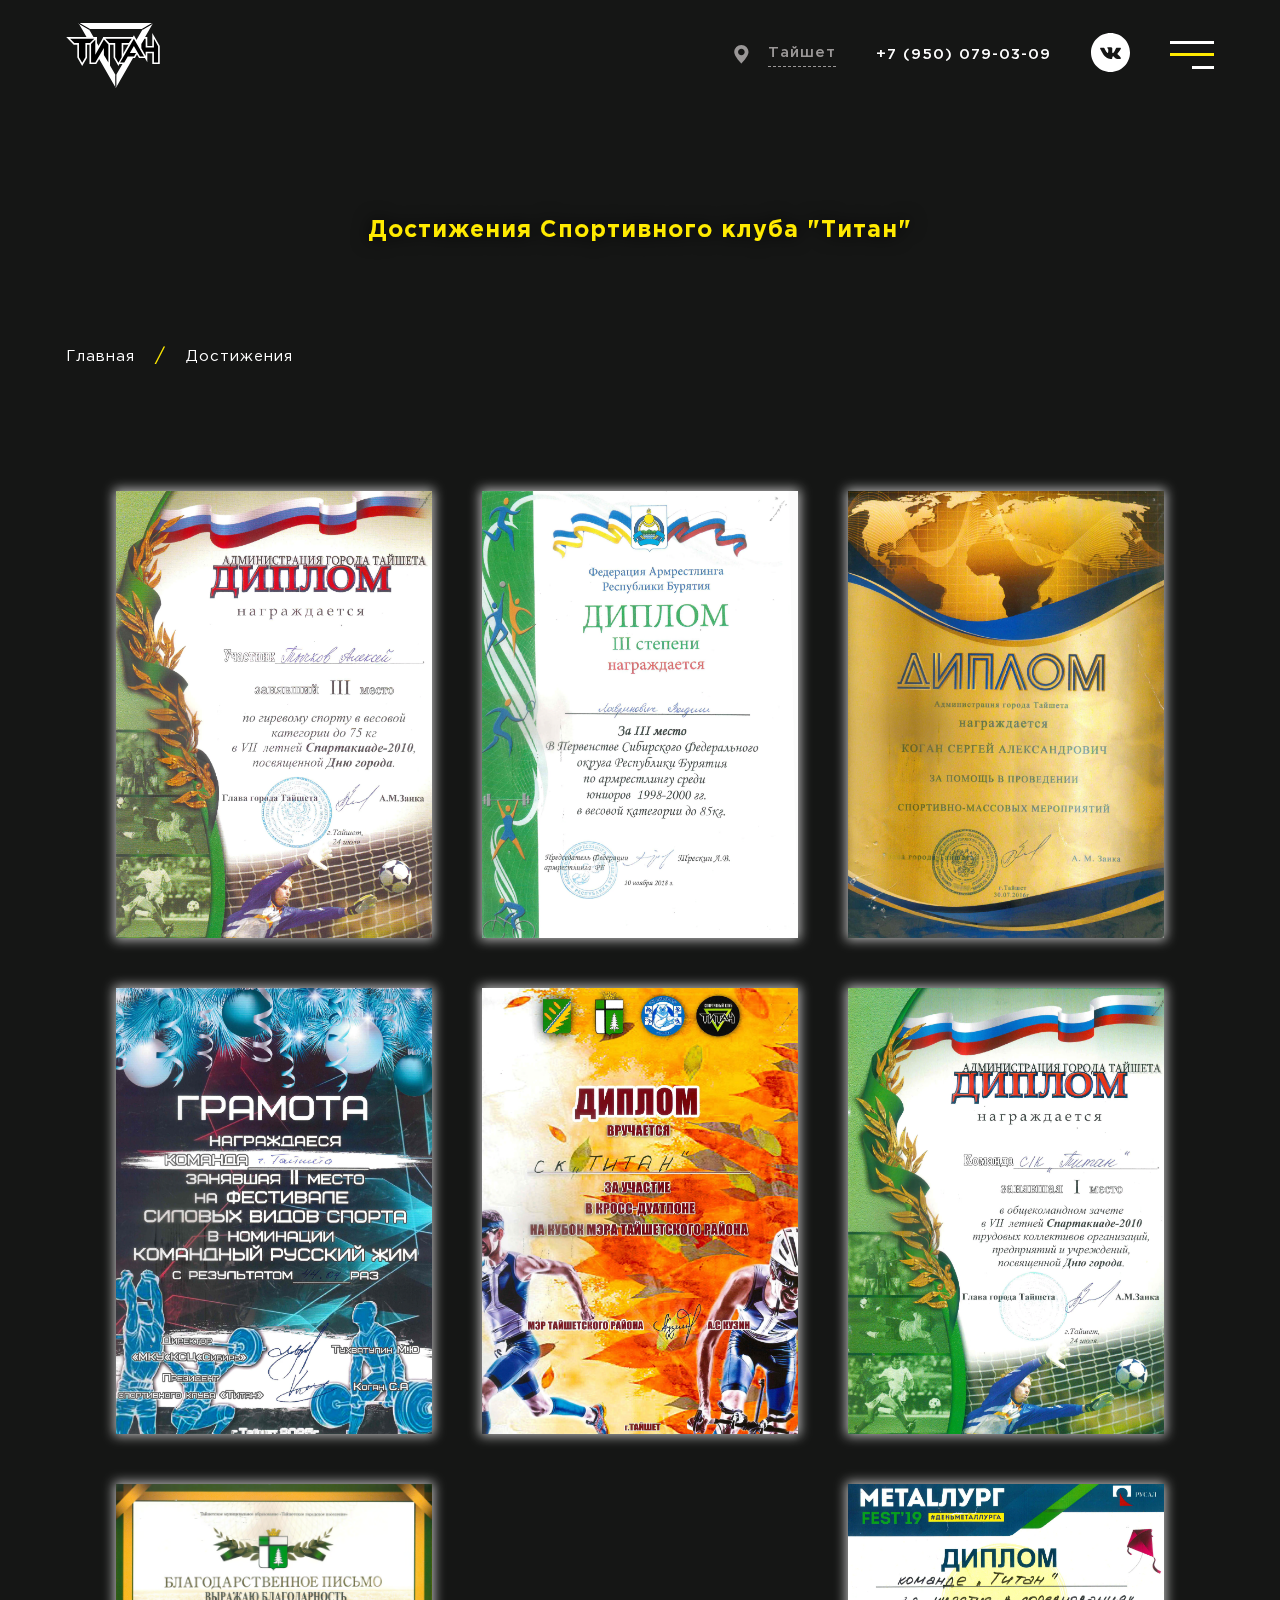
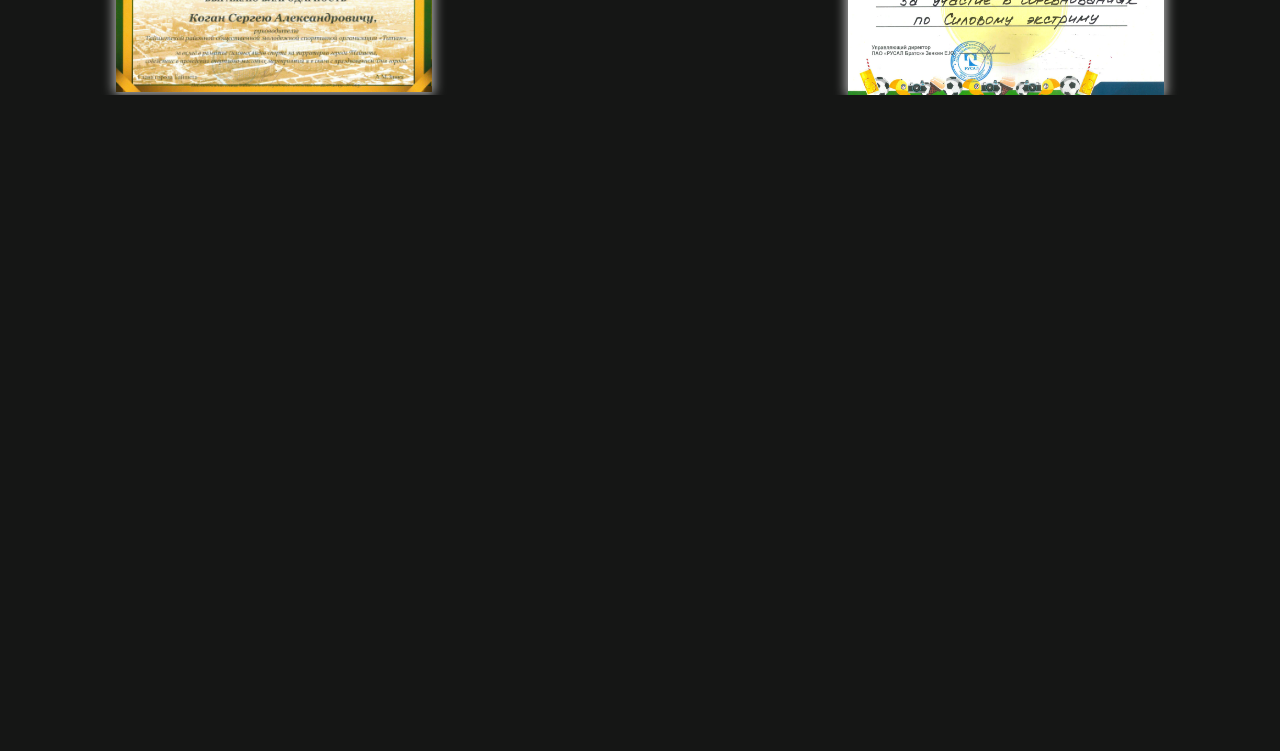
<file: achievements.html>
<!doctype html>
<html lang="ru">
<head>
    <meta charset="UTF-8">
    <meta name="viewport"
          content="width=device-width, user-scalable=no, initial-scale=1.0, maximum-scale=1.0, minimum-scale=1.0">
    <meta http-equiv="X-UA-Compatible" content="ie=edge">
    <title>Спортивный клуб «Титан» Тайшет</title>
    <link rel="stylesheet" href="./styles/styles.css">
    <link
            href="https://unpkg.com/aos@2.3.1/dist/aos.css"
            rel="stylesheet"
    />
    <meta property="og:title" content="Спортивный клуб «Титан» Тайшет">
    <meta property="og:description" content="Спортивный клуб «Титан» в Тайшете — адрес, рассписание, индивидуальные тренировки для мужчин и женщин. Присоединяйся к нам!" />
    <meta name="keywords" content="спортзал Тайшет, фитнес Тайшет, спортивный клуб Тайшет">
    <script type="application/ld+json">
        {
            "@context": "https://schema.org",
            "@type": "SportsClub",
            "name": "Спортивный клуб Титан",
            "address": {
                "@type": "PostalAddress",
                "streetAddress": "мкр. Новый 20/1, СК 'Сибиряк' 2 этаж",
                "addressLocality": "Тайшет",
                "addressCountry": "RU"
            },
            "telephone": "+7 (950) 079-03-09",
            "openingHours": "Mo-Su 09:00-21:00",
            "url": "https://titan-taishet.ru"
        }
    </script>

    <link rel="icon" href="/favicon/favicon.ico" type="image/x-icon">
    <link rel="icon" href="/favicon/icon.svg" type="image/svg+xml">
    <link rel="apple-touch-icon" sizes="180x180" href="/favicon/apple-touch-icon.png">
    <link rel="manifest" href="/manifest.webmanifest.json">

</head>
<body>
<header data-aos="fade-down" class="header">
    <div class="header__inner container">
        <a href="./index.html" class="home">
            <img src="./images/logo.svg" alt="Логотип Спортивного клуба «Титан»" class="logo">
        </a>
        <div class="header__list">
            <a target="_blank" href="https://yandex.ru/maps/-/CHqERR3x" class="header__map">
                <svg class="map" width="26" height="34" viewBox="0 0 26 34" fill="none" xmlns="http://www.w3.org/2000/svg">
                    <path d="M25.556 12.778C25.556 5.7 19.856 0 12.778 0C5.7 0 0 5.7 0 12.778C0 19.856 12.778 33.0725 12.778 33.0725C12.778 33.0725 25.556 19.856 25.556 12.778ZM6.82747 12.5275C6.82747 9.27033 9.52088 6.57692 12.778 6.57692C16.0352 6.57692 18.7286 9.20769 18.7286 12.5275C18.7286 15.7846 16.0978 18.478 12.778 18.478C9.52088 18.478 6.82747 15.7846 6.82747 12.5275Z" fill="#9A9797"/>
                </svg>
                <span>
                        Тайшет
                    </span>
            </a>
            <a href="tel:+79500790309" class="number">+7 (950) 079-03-09</a>
            <a  target="_blank" href="https://vk.com/id340357591" class="vk-link tablet--hidden">
                <svg width="39" height="39" viewBox="0 0 39 39" fill="none" xmlns="http://www.w3.org/2000/svg">
                    <g clip-path="url(#clip0_2300_78)">
                        <path fill-rule="evenodd" clip-rule="evenodd" d="M0 19.5C0 8.73048 8.73048 0 19.5 0C30.2695 0 39 8.73048 39 19.5C39 30.2695 30.2695 39 19.5 39C8.73048 39 0 30.2695 0 19.5ZM20.5201 25.8993C20.5201 25.8993 20.8955 25.8584 21.0877 25.6557C21.2637 25.4699 21.2576 25.1194 21.2576 25.1194C21.2576 25.1194 21.2342 23.4827 22.0084 23.241C22.7715 23.0033 23.7511 24.8238 24.7908 25.5239C25.5762 26.0531 26.1723 25.9373 26.1723 25.9373L28.9507 25.8993C28.9507 25.8993 30.4034 25.8114 29.7147 24.69C29.6577 24.5981 29.3128 23.8602 27.6495 22.3442C25.9068 20.7575 26.1408 21.0141 28.2385 18.269C29.5163 16.5973 30.027 15.5767 29.8673 15.1404C29.7157 14.7229 28.7757 14.8337 28.7757 14.8337L25.6484 14.8527C25.6484 14.8527 25.4165 14.8218 25.2445 14.9226C25.0767 15.0215 24.9678 15.2522 24.9678 15.2522C24.9678 15.2522 24.4734 16.5453 23.8132 17.6458C22.4205 19.9666 21.864 20.0894 21.6361 19.9457C21.1061 19.6091 21.2383 18.5955 21.2383 17.8755C21.2383 15.6257 21.5863 14.688 20.5618 14.4453C20.222 14.3644 19.9717 14.3115 19.1019 14.3025C17.9859 14.2915 17.0418 14.3065 16.5067 14.5632C16.1506 14.7339 15.8759 15.1153 16.0438 15.1374C16.2503 15.1643 16.7183 15.2612 16.9665 15.5927C17.287 16.0211 17.2758 16.9817 17.2758 16.9817C17.2758 16.9817 17.46 19.6301 16.8455 19.9586C16.4243 20.1843 15.8464 19.7239 14.6043 17.6178C13.9685 16.5394 13.4883 15.3471 13.4883 15.3471C13.4883 15.3471 13.3957 15.1244 13.2299 15.0045C13.0295 14.8597 12.7497 14.8148 12.7497 14.8148L9.77811 14.8337C9.77811 14.8337 9.33148 14.8458 9.16768 15.0364C9.02224 15.2052 9.15647 15.5557 9.15647 15.5557C9.15647 15.5557 11.4831 20.8993 14.118 23.5926C16.5341 26.0611 19.2769 25.8993 19.2769 25.8993H20.5201Z" fill="white"/>
                    </g>
                    <defs>
                        <clipPath id="clip0_2300_78">
                            <rect width="39" height="39" fill="white"/>
                        </clipPath>
                    </defs>
                </svg>
            </a>
            <div class="burger__menu">
                <button class="burger">
                    <span></span>
                    <span></span>
                    <span></span>
                </button>
                <div class="menu__body container">
                    <nav class="menu__list">
                        <ul class="menu__list-item">
                            <li class="item__link">
                                <a href="./index.html" class="link">Главная</a>
                                <a href="./achievements.html" class="link">Достижения</a>
                                <a href="./competitions" class="link competitions">Соревнования</a>
                                <a href="./about.html" class="link">История Клуба</a>
                            </li>
                        </ul>
                    </nav>
                    <div class="menu__info">
                        <div class="info__block">
                            <div class="block__map">
                                <span><a target="_blank" href="https://yandex.ru/maps/-/CHqERR3x">г. Тайшет, мкр. Новый 20/1, СК "Сибиряк" 2 этаж</a></span>
                            </div>
                            <span class="span--yellow">/</span>
                            <div class="block__mail">
                                <span>Ежедневно, 9:00–21:00</span>
                            </div>
                        </div>
                        <div class="block__social-header">
                            <a  target="_blank" href="https://vk.com/id340357591" class="vk-link block__social__link opacity">
                                <svg width="39" height="39" viewBox="0 0 39 39" fill="none" xmlns="http://www.w3.org/2000/svg">
                                    <g clip-path="url(#clip0_2300_78)">
                                        <path fill-rule="evenodd" clip-rule="evenodd" d="M0 19.5C0 8.73048 8.73048 0 19.5 0C30.2695 0 39 8.73048 39 19.5C39 30.2695 30.2695 39 19.5 39C8.73048 39 0 30.2695 0 19.5ZM20.5201 25.8993C20.5201 25.8993 20.8955 25.8584 21.0877 25.6557C21.2637 25.4699 21.2576 25.1194 21.2576 25.1194C21.2576 25.1194 21.2342 23.4827 22.0084 23.241C22.7715 23.0033 23.7511 24.8238 24.7908 25.5239C25.5762 26.0531 26.1723 25.9373 26.1723 25.9373L28.9507 25.8993C28.9507 25.8993 30.4034 25.8114 29.7147 24.69C29.6577 24.5981 29.3128 23.8602 27.6495 22.3442C25.9068 20.7575 26.1408 21.0141 28.2385 18.269C29.5163 16.5973 30.027 15.5767 29.8673 15.1404C29.7157 14.7229 28.7757 14.8337 28.7757 14.8337L25.6484 14.8527C25.6484 14.8527 25.4165 14.8218 25.2445 14.9226C25.0767 15.0215 24.9678 15.2522 24.9678 15.2522C24.9678 15.2522 24.4734 16.5453 23.8132 17.6458C22.4205 19.9666 21.864 20.0894 21.6361 19.9457C21.1061 19.6091 21.2383 18.5955 21.2383 17.8755C21.2383 15.6257 21.5863 14.688 20.5618 14.4453C20.222 14.3644 19.9717 14.3115 19.1019 14.3025C17.9859 14.2915 17.0418 14.3065 16.5067 14.5632C16.1506 14.7339 15.8759 15.1153 16.0438 15.1374C16.2503 15.1643 16.7183 15.2612 16.9665 15.5927C17.287 16.0211 17.2758 16.9817 17.2758 16.9817C17.2758 16.9817 17.46 19.6301 16.8455 19.9586C16.4243 20.1843 15.8464 19.7239 14.6043 17.6178C13.9685 16.5394 13.4883 15.3471 13.4883 15.3471C13.4883 15.3471 13.3957 15.1244 13.2299 15.0045C13.0295 14.8597 12.7497 14.8148 12.7497 14.8148L9.77811 14.8337C9.77811 14.8337 9.33148 14.8458 9.16768 15.0364C9.02224 15.2052 9.15647 15.5557 9.15647 15.5557C9.15647 15.5557 11.4831 20.8993 14.118 23.5926C16.5341 26.0611 19.2769 25.8993 19.2769 25.8993H20.5201Z" fill="white"/>
                                    </g>
                                    <defs>
                                        <clipPath>
                                            <rect width="39" height="39" fill="white"/>
                                        </clipPath>
                                    </defs>
                                </svg>

                            </a>
                            <a target="_blank" href="https://wa.me/79500790309" class="block__social__link opacity">
                                <svg width="45" height="44" viewBox="0 0 45 44" fill="none" xmlns="http://www.w3.org/2000/svg">
                                    <g clip-path="url(#clip0_2300_91)">
                                        <path d="M22.6406 12.2375C17.1562 12.2375 12.7969 16.5 12.7969 21.8625C12.7969 23.7875 13.3594 25.7125 14.4844 27.225L14.625 27.5L14.4844 27.775L13.6406 30.525L16.4531 29.7L16.7344 29.5625L17.0156 29.7C18.7031 30.8 20.5312 31.35 22.6406 31.35C28.125 31.35 32.4844 27.0875 32.4844 21.725C32.4844 16.5 28.125 12.2375 22.6406 12.2375ZM26.8594 28.325C20.9531 28.325 16.0312 23.65 16.0312 17.7375C16.0312 16.5 17.1562 15.4 18.4219 15.4C18.5625 15.4 18.7031 15.4 18.7031 15.4C18.9844 15.4 19.2656 15.5375 19.4062 15.675L20.1094 19.3875L18.7031 20.075C19.5469 22.6875 21.6562 24.8875 24.3281 25.575L25.0312 24.2L28.8281 24.8875C28.9688 25.1625 28.9688 25.3 29.1094 25.575C29.1094 25.7125 29.1094 25.85 29.1094 25.85C29.25 27.225 28.125 28.325 26.8594 28.325Z" fill="white"/>
                                        <path d="M22.5 2.75C11.6719 2.75 2.8125 11.4125 2.8125 22C2.8125 32.5875 11.6719 41.25 22.5 41.25C33.3281 41.25 42.1875 32.5875 42.1875 22C42.1875 11.4125 33.3281 2.75 22.5 2.75ZM22.6406 34.1C20.3906 34.1 18.2812 33.55 16.4531 32.45L11.1094 34.1L9.84375 34.375L10.125 33.275L11.6719 27.9125C8.4375 22 10.4062 14.575 16.4531 11.275C22.5 7.975 30.0937 9.9 33.4687 15.8125C36.8438 21.725 34.875 29.15 28.8281 32.45C27 33.55 24.8906 34.1 22.6406 34.1Z" fill="white"/>
                                    </g>
                                    <defs>
                                        <clipPath id="clip0_2300_91">
                                            <rect width="45" height="44" fill="white"/>
                                        </clipPath>
                                    </defs>
                                </svg>
                            </a>
                        </div>
                    </div>
                </div>
            </div>
        </div>
    </div>
</header>

<main class="main container">
    <div data-aos="fade-up" class="history-club">
        <h1>Достижения Спортивного клуба "Титан"</h1>
    </div>
    <div data-aos="fade-left" class="navigation">
        <a href="./index.html" class="index">Главная</a>
        <p>/</p>
        <a href="./achievements.html" class="history">Достижения</a>
    </div>

    <section data-aos="fade-right" class="achievements ">
        <div class="achievements__body">
            <div class="body">
                <ul class="body__list">
                    <li class="body__list__item">
                        <img loading="lazy" src="./images/achievements/1.avif" alt="">
                    </li>
                    <li class="body__list__item">
                        <img loading="lazy" src="./images/achievements/2.avif" alt="">
                    </li>
                    <li class="body__list__item">
                        <img loading="lazy" src="./images/achievements/3.avif" alt="">
                    </li>

                    <li class="body__list__item">
                        <img loading="lazy" src="./images/achievements/4.avif" alt="">
                    </li>
                    <li class="body__list__item">
                        <img loading="lazy" src="./images/achievements/5.avif" alt="">
                    </li>
                    <li class="body__list__item">
                        <img loading="lazy" src="./images/achievements/6.avif" alt="">
                    </li>

                    <li class="body__list__item">
                        <img loading="lazy" src="./images/achievements/8.avif" alt="">
                    </li>
                    <li class="body__list__item display--none">
                        <img loading="lazy" src="./images/achievements/8.avif" alt="">
                    </li>
                    <li class="body__list__item">
                        <img loading="lazy" src="./images/achievements/9.avif" alt="">
                    </li>
                </ul>
            </div>
        </div>
    </section>
</main>

<footer class="footer container mobile--hidden">
    <div class="footer__navigation">
        <div class="footer__flex">
            <div class="navigation__block"  data-aos="fade-right">
                <h3 class="title--gap">
                    НАВИГАЦИЯ
                </h3>
                <ul class="navigation-list">
                    <li>
                        <a href="./index.html">Главная</a>
                    </li>
                    <li>
                        <a href="./achievements.html">Достижения</a>
                    </li>
                    <li>
                        <a class="competitions" href="./competitions.html">Соревнования</a>
                    </li>
                    <li>
                        <a href="./about.html">История клуба</a>
                    </li>
                </ul>
            </div>

            <div class="contacts__block"  data-aos="fade-right">
                <h3 class="title--gap">
                    КОНТАКТЫ</h3>
                <ul class="contacts-list">
                    <li>
                        <a href="tel:+79500790309" >Телефон:<br>
                            <span>+7 (950) 079-03-09</span></a>
                    </li>
                    <li>
                        <a href="#">Часы работы:<br>
                            <span>Ежедневно, 9:00–21:00</span></a>
                    </li>
                    <li>
                        <a target="_blank" href="https://yandex.ru/maps/-/CHqERR3x">Адрес зала:<br>
                            <span>г. Тайшет, мкр. Новый 20/1,<br>
                            СК "Сибиряк" 2 этаж</span></a>
                    </li>
                </ul>
            </div>

            <div class="info__block-footer"  data-aos="fade-left">
                <div class="block-links">
                    <a href="./index.html">
                        <img class="logo" src="./images/logo.svg" alt="Спортивный клуб «Титан» Тайшет">
                    </a>
                </div>
                <div class="info__text">
                    <ul>
                        <li>© Титан, 2025</li>
                        <li>Разработка сайта: <br>
                            <a href="mailto:kogannsweb@gmail.com">kogannsweb@gmail.com</a></li>
                    </ul>
                </div>
            </div>
        </div>
    </div>
</footer>

<footer class="footer-mobile">
    <div class="dropdown" data-aos="fade-right">
        <div class="button-arrow">
            <div class="rotate">
                <button onclick="navigation()" class="drop-button">НАВИГАЦИЯ</button>
                <div class="arrow"></div>
            </div>
        </div>
        <div id="myDropdown" class="dropdown-content">
            <ul class="navigation-list">
                <li>
                    <a href="./index.html">Главная</a>
                </li>
                <li>
                    <a href="./achievements.html">Достижения</a>
                </li>
                <li>
                    <a class="competitions" href="./competitions.html">Соревнования</a>
                </li>
                <li>
                    <a href="./about.html">История клуба</a>
                </li>
            </ul>
        </div>
    </div>

    <div class="dropdown" data-aos="fade-right">
        <div class="button-arrow">
            <div class="rotate">
                <button onclick="contacts()" class="drop-button">КОНТАКТЫ</button>
                <div class="arrow"></div>
            </div>
        </div>
        <div id="drop-contacts" class="dropdown-content dropdown-bottom">
            <ul class="contacts-list">
                <li>
                    <a href="tel:+79500790309">Телефон:<br>
                        <span>+7 (950) 079-03-09</span></a>
                </li>
                <li>
                    <a href="#">Часы работы:<br>
                        <span>Ежедневно, 9:00–21:00</span></a>
                </li>
                <li>
                    <a target="_blank" href="https://yandex.ru/maps/-/CHqERR3x">Адрес зала:<br>
                        <span>г. Тайшет, мкр. Новый 20/1,<br>
                            СК "Сибиряк" 2 этаж</span></a>
                </li>
            </ul>
        </div>
    </div>

    <div class="info__block gap--small" data-aos="fade-right">
        <div class="block-links">
            <a href="./index.html">
                <img class="logo" src="./images/logo.svg" alt="Спортивный клуб «Титан» Тайшет">
            </a>
        </div>
        <div class="block__info">
            <ul>
                <li>© Титан, 2025</li>
                <li>Разработка сайта: <br>
                    <a href="mailto:kogannsweb@gmail.com">kogannsweb@gmail.com</a></li>
            </ul>
        </div>
    </div>

</footer>

<script src="https://unpkg.com/aos@2.3.1/dist/aos.js"></script>
<script src="./script.js"></script>
</body>
</html>
</file>
<file: styles/styles.css>
@charset "UTF-8";
@font-face {
  font-family: "Gotham Pro";
  src: url("../fonts/GothamPro.woff2") format("woff2");
  font-weight: normal;
  font-style: normal;
  font-display: swap;
}
@font-face {
  font-family: "Gotham Pro";
  src: url("../fonts/GothamPro-Medium.woff2") format("woff2");
  font-weight: 500;
  font-style: normal;
  font-display: swap;
}
@font-face {
  font-family: "Gotham Pro";
  src: url("../fonts/GothamPro-Bold.woff2") format("woff2");
  font-weight: bold;
  font-style: normal;
  font-display: swap;
}
@font-face {
  font-family: "Gotham Pro";
  src: url("../fonts/GothamPro-Light.woff2") format("woff2");
  font-weight: 300;
  font-style: normal;
  font-display: swap;
}
/**
  Нормализация блочной модели
 */
*,
*::before,
*::after {
  box-sizing: border-box;
}

/**
  Убираем внутренние отступы слева тегам списков,
  у которых есть атрибут class
 */
:where(ul, ol):where([class]) {
  padding-left: 0;
}

/**
  Убираем внешние отступы body и двум другим тегам,
  у которых есть атрибут class
 */
body,
:where(blockquote, figure):where([class]) {
  margin: 0;
  padding: 0;
  -webkit-tap-highlight-color: rgba(0, 0, 0, 0);
  outline: none;
}

/**
  Убираем внешние отступы вертикали нужным тегам,
  у которых есть атрибут class
 */
:where(h1,
h2,
h3,
h4,
h5,
h6,
p,
ul,
ol,
dl):where([class]) {
  margin-block: 0;
}

:where(dd[class]) {
  margin-left: 0;
}

:where(fieldset[class]) {
  margin-left: 0;
  padding: 0;
  border: none;
}

/**
  Убираем стандартный маркер маркированному списку,
  у которого есть атрибут class
 */
:where(ul[class]) {
  list-style: none;
}

/**
  Упрощаем работу с изображениями
 */
img {
  display: block;
  max-width: 100%;
}

/**
  Наследуем свойства шрифт для полей ввода
 */
input,
textarea,
select,
button {
  font: inherit;
}

html {
  /**
    Пригодится в большинстве ситуаций
    (когда, например, нужно будет "прижать" футер к низу сайта)
   */
  height: 100%;
  /**
    Плавный скролл
   */
  scroll-behavior: smooth !important;
}

body {
  /**
    Пригодится в большинстве ситуаций
    (когда, например, нужно будет "прижать" футер к низу сайта)
   */
  min-height: 100%;
  /**
    Унифицированный интерлиньяж
   */
  line-height: 1.5;
}

/**
  Приводим к единому цвету svg-элементы
 */
svg *[fill] {
  fill: currentColor;
}

svg *[stroke] {
  stroke: currentColor;
}

/**
  Чиним баг задержки смены цвета при взаимодействии с svg-элементами
 */
svg * {
  transition-property: fill, stroke;
}

button {
  padding: 0;
  border: none;
  font: inherit;
  color: inherit;
  background-color: transparent;
  /* отображаем курсор в виде руки при наведении; некоторые
  считают, что необходимо оставлять стрелочный вид для кнопок */
  cursor: pointer;
  -webkit-tap-highlight-color: rgba(0, 0, 0, 0);
  outline: none;
}

p {
  margin: 0;
}

ul, li {
  list-style: none;
}

:root {
  --color-white: #ffffff;
  --color-dark: #151615;
  --color-gray: #9A9797;
  --color-yellow: #FFEA00;
  --container-width:auto;
  --container-padding-x: 200px;
  --container-width-mobile:auto;
  --container-padding-x-mobile: 22px;
}

@font-face {
  font-family: "Gotham Pro";
  src: url("../fonts/GothamPro.woff2") format("woff2");
  font-weight: normal;
  font-style: normal;
  font-display: swap;
}
@font-face {
  font-family: "Gotham Pro";
  src: url("../fonts/GothamPro-Medium.woff2") format("woff2");
  font-weight: 500;
  font-style: normal;
  font-display: swap;
}
@font-face {
  font-family: "Gotham Pro";
  src: url("../fonts/GothamPro-Bold.woff2") format("woff2");
  font-weight: bold;
  font-style: normal;
  font-display: swap;
}
@font-face {
  font-family: "Gotham Pro";
  src: url("../fonts/GothamPro-Light.woff2") format("woff2");
  font-weight: 300;
  font-style: normal;
  font-display: swap;
}
/* Общие настройки скроллбара */
::-webkit-scrollbar {
  width: 4px; /* Узкий вертикальный скроллбар */
  height: 4px; /* Узкий горизонтальный скроллбар */
}

/* Убираем фон трека */
::-webkit-scrollbar-track {
  background: transparent; /* Прозрачный трек */
}

/* Настраиваем бегунок */
::-webkit-scrollbar-thumb {
  background: #555555; /* Цвет бегунка */
}

body {
  background-color: var(--color-dark);
  color: var(--color-white);
  font-weight: 300;
  font-size: 19px;
  font-family: "Gotham Pro", sans-serif;
  -webkit-font-smoothing: antialiased;
  letter-spacing: 1px;
  line-height: normal;
  overflow-x: hidden !important;
}

.about__click {
  font-size: clamp(12px, 1.6666666667vw, 24px);
}

a, li {
  line-height: 1.3em;
  text-decoration: none;
  color: inherit;
  font-weight: 500;
  font-size: clamp(13px, 1.1805555556vw, 17px);
}

h1,
h2,
h3,
h4,
h5 {
  line-height: 1.4em;
  font-weight: bold;
  text-shadow: #000000 0 0 17px;
  font-size: clamp(13px, 1.8055555556vw, 26px);
}

p {
  line-height: 1.4em;
  font-size: clamp(13px, 1.5277777778vw, 22px);
  font-weight: 400;
}

b {
  line-height: 1.4em;
  font-weight: 500;
}

button > a, button {
  line-height: 1.4em;
  font-weight: 500;
  font-size: clamp(13px, 1.6666666667vw, 24px);
}

.button--hover {
  border-bottom: 3px solid transparent;
  color: var(--color-white);
}
@media (max-width: 1023px) {
  .button--hover button:active {
    border-bottom: 3px solid transparent;
    color: var(--color-white);
  }
}

.button--hover:hover {
  border: 3px solid var(--color-white);
  color: var(--color-yellow);
}
@media (max-width: 1023px) {
  .button--hover:hover button:active {
    border: 3px solid var(--color-white);
    color: var(--color-yellow);
  }
}

a:hover {
  color: var(--color-yellow);
}
@media (max-width: 1023px) {
  a:hover button:active {
    color: var(--color-yellow);
  }
}

.contacts-list a:hover {
  color: var(--color-gray);
}

.main {
  overflow-x: hidden;
}

[data-aos] {
  transform-origin: center center;
  max-width: 100%;
}

[data-aos] {
  overflow-anchor: none;
}

.container {
  max-width: calc(var(--container-width) + var(--container-padding-x) * 2) !important;
  margin-inline: auto;
  padding-inline: var(--container-padding-x);
  overflow: hidden !important;
}
@media (max-width: 1840px) {
  .container {
    padding-inline: 180px;
  }
}
@media (max-width: 1280px) {
  .container {
    padding-inline: 66px !important;
  }
}
@media (max-width: 1023px) {
  .container {
    padding-inline: 40px !important;
  }
}
@media (max-width: 767px) {
  .container {
    padding-inline: 11px !important;
  }
}

.history-club {
  display: flex;
  align-items: center;
  justify-content: center;
  padding-top: 250px;
  color: var(--color-yellow);
}
@media (max-width: 1280px) {
  .history-club {
    padding-top: 200px;
  }
}
@media (max-width: 1023px) {
  .history-club {
    padding-top: 150px;
  }
}
@media (max-width: 767px) {
  .history-club {
    padding-top: 100px;
  }
}

.navigation {
  padding-top: 80px;
  display: flex;
  align-items: center;
  gap: 20px;
}
@media (max-width: 1023px) {
  .navigation {
    padding-top: 30px;
  }
}
.navigation p {
  color: var(--color-yellow);
}
.navigation p, .navigation a {
  font-weight: 400;
}
@media (max-width: 767px) {
  .navigation p, .navigation a {
    font-size: 10px;
  }
}

@media (max-width: 767px) {
  .footer-mobile-link {
    padding-top: 40px;
  }
}

.body {
  padding-inline: 100px;
  padding-top: 200px;
  display: flex;
  align-items: center;
  justify-content: center;
}
@media (max-width: 1280px) {
  .body {
    padding-top: 120px;
    padding-inline: 50px;
  }
}
@media (max-width: 1023px) {
  .body {
    padding-top: 80px;
    padding-inline: 50px;
  }
}
@media (max-width: 767px) {
  .body {
    padding-top: 40px;
    padding-inline: 0;
  }
}
.body__list {
  display: grid;
  gap: 50px;
  grid-template-rows: auto;
  grid-template-columns: 1fr 1fr 1fr;
}
@media (max-width: 1023px) {
  .body__list {
    grid-template-columns: 1fr 1fr;
    gap: 20px;
  }
}
@media (max-width: 767px) {
  .body__list {
    grid-template-columns: 1fr;
  }
}
.body__list img {
  box-shadow: 0 0 11px 2px rgba(255, 255, 255, 0.7);
}
@media (max-width: 1023px) {
  .body__list img {
    margin-bottom: 13px;
  }
}
.body__list__item {
  width: 100%;
}

.display--none {
  visibility: hidden;
}
@media (max-width: 1023px) {
  .display--none {
    display: none;
  }
}

@media (max-width: 767px) {
  .footer-mobile-link {
    padding-top: 40px;
  }
}

.header--fixed {
  padding-top: 0 !important;
  background-color: rgba(20, 21, 20, 0.8);
}
@media (max-width: 1023px) {
  .header--fixed {
    transition: all 0.3s ease-in !important;
  }
}

@media (max-width: 1023px) {
  .header--scroll {
    transition: all 0.3s ease-in !important;
  }
}

.header {
  padding-top: 30px;
  position: fixed;
  width: 100%;
  top: 0;
  z-index: 2000;
}
@media (max-width: 1280px) {
  .header {
    padding-top: 15px;
  }
}
@media (max-width: 1023px) {
  .header {
    padding-top: 10px;
  }
}
@media (max-width: 767px) {
  .header {
    padding-top: 10px;
  }
}
.header__inner {
  height: 90px;
  display: flex;
  justify-content: space-between;
  align-items: center;
  width: 100%;
  padding-inline: 70px;
}
@media (max-width: 1840px) {
  .header__inner {
    padding-inline: 86px;
  }
}
@media (max-width: 1280px) {
  .header__inner {
    height: 80px;
    padding-inline: 50px;
    font-size: 16px;
  }
}
@media (max-width: 1023px) {
  .header__inner {
    padding-inline: 22px;
    height: 64px;
  }
}
@media (max-width: 767px) {
  .header__inner {
    padding-inline: 22px;
    height: 52px;
  }
}
.header__list {
  display: flex;
  align-items: center;
  justify-content: space-between;
  gap: 70px;
  margin-left: auto;
}
@media (max-width: 1280px) {
  .header__list {
    gap: 40px;
  }
}
@media (max-width: 1023px) {
  .header__list {
    gap: 60px;
  }
}
@media (max-width: 767px) {
  .header__list {
    font-size: 10px;
    gap: 40px;
  }
}
.header__map {
  display: flex;
  align-items: center;
  gap: 15px;
  color: var(--color-gray);
}
@media (max-width: 1023px) {
  .header__map {
    gap: 10px;
  }
}

.header__map span {
  color: var(--color-gray);
}
.header__map span:hover {
  color: var(--color-yellow);
}

.header__map span {
  border-bottom: 1px dashed var(--color-gray);
  padding-bottom: 3px;
}
.header__map span:hover {
  border-bottom: 1px dashed var(--color-yellow);
}

.img__body {
  background-image: url("../images/preview.avif");
  background-size: cover;
  background-position: center;
  background-repeat: no-repeat;
  width: 100%;
  height: 1000px;
  display: flex;
  align-items: center;
  justify-content: center;
  text-align: center;
}
@media (max-width: 1280px) {
  .img__body {
    max-height: 857px;
  }
}
@media (max-width: 1023px) {
  .img__body {
    max-height: 857px;
    background-position: center;
  }
}
@media (max-width: 767px) {
  .img__body {
    max-height: 857px;
    background-position: center;
  }
}
.img__text {
  text-shadow: #000000 0 0 17px;
}

.welcome {
  padding-top: 115px;
  display: flex;
  align-items: center;
  justify-content: center;
}
@media (max-width: 1280px) {
  .welcome {
    padding-top: 80px;
  }
}
@media (max-width: 1023px) {
  .welcome {
    padding-top: 60px;
  }
}
@media (max-width: 767px) {
  .welcome {
    padding-top: 28px;
  }
}

@media (max-width: 1023px) {
  .number {
    display: none;
  }
}

.logo {
  width: auto;
  height: 80px;
  background-color: transparent;
}
@media (max-width: 1280px) {
  .logo {
    height: 65px;
    width: auto;
  }
}
@media (max-width: 1023px) {
  .logo {
    height: 55px;
  }
}
@media (max-width: 767px) {
  .logo {
    height: 45px;
  }
}

.map {
  max-width: 23px;
  max-height: 19px;
}
@media (max-width: 1023px) {
  .map {
    max-width: 16px;
    max-height: 20px;
  }
}
@media (max-width: 767px) {
  .map {
    max-width: 12px;
    max-height: 16px;
  }
}

@media (max-width: 1023px) {
  .tablet--hidden {
    display: none;
  }
}

.competitions {
  text-decoration: line-through;
}

body.lock {
  overflow: hidden;
}

.burger {
  width: 44px;
  height: 28px;
  display: flex;
  flex-direction: column;
  justify-content: space-between;
  padding: 0;
  position: relative;
  z-index: 5;
}
.burger::before {
  content: "";
  position: absolute;
  display: block;
  top: -15px;
  left: -15px;
  right: -15px;
  bottom: -15px;
}
.burger.active {
  height: auto;
}
@media (max-width: 1023px) {
  .burger {
    width: 46px;
    height: 26px;
  }
}
@media (max-width: 767px) {
  .burger {
    width: 35px;
    height: 22px;
  }
}

.burger span {
  display: block;
  height: 3px;
  width: 100%;
  background-color: #ffffff;
  transition: all 0.3s ease-out;
}
.burger span.active {
  position: absolute;
  transform: rotate(-45deg);
}
.burger span.active:nth-child(2) {
  transform: rotate(45deg);
}
.burger span.active:nth-child(3) {
  transform: scale(0);
}
.burger span:nth-child(2) {
  background-color: var(--color-yellow);
}
.burger span:nth-child(3) {
  width: 22px;
  margin-left: auto;
}
@media (max-width: 767px) {
  .burger span:nth-child(3) {
    width: 17px;
  }
}
@media (max-width: 1023px) {
  .burger span {
    height: 3px;
  }
}
@media (max-width: 767px) {
  .burger span {
    height: 2px;
  }
}

.item__link {
  display: inline-flex;
  flex-direction: column;
  gap: 50px;
  margin-left: auto;
  padding-top: 350px;
}
@media (max-width: 1023px) {
  .item__link {
    padding-top: 250px;
    gap: 43px;
  }
}
@media (max-width: 767px) {
  .item__link {
    padding-top: 200px;
    gap: 30px;
  }
}
.item__link a {
  font-size: 24px;
  color: #ffffff;
  font-weight: 400;
  padding: 0;
  margin: 0;
}
.item__link a:hover {
  color: var(--color-yellow);
}
@media (max-width: 1280px) {
  .item__link a {
    font-size: 20px;
  }
}
@media (max-width: 1023px) {
  .item__link a {
    font-size: 18px;
  }
}
@media (max-width: 767px) {
  .item__link a {
    font-size: 16px;
  }
}

.menu__body {
  position: absolute;
  z-index: -1;
  bottom: 100%;
  left: 0;
  width: 100%;
  height: 100vh;
  background-image: url("../images/menu.avif");
  background-size: cover;
  transition: all 0.5s ease;
}

.menu__body.active {
  transform: translateY(100%);
  overflow: auto !important;
}

.info__block {
  display: flex;
  gap: 50px;
  font-size: 18px;
  font-weight: 400;
  text-decoration: none;
}
@media (max-width: 1280px) {
  .info__block {
    font-size: 16px;
    gap: 30px;
  }
}
@media (max-width: 1023px) {
  .info__block {
    font-size: 14px;
    gap: 26px;
    flex-direction: column;
  }
}
@media (max-width: 767px) {
  .info__block {
    font-size: 12px;
    gap: 20px;
  }
}
.info__block a {
  font-weight: 400;
}

.menu__info {
  display: flex;
  align-items: center;
  padding-top: 200px;
}
@media (max-width: 1023px) {
  .menu__info {
    padding-top: 150px;
  }
}

.span--yellow {
  color: var(--color-yellow);
}

.block__social-header {
  display: flex;
  align-items: center;
  gap: 50px;
  padding-left: 145px;
}
.block__social-header svg {
  width: 44px;
}
@media (max-width: 1280px) {
  .block__social-header {
    padding-left: 80px;
    gap: 30px;
  }
}
@media (max-width: 1023px) {
  .block__social-header {
    padding-left: 153px;
    gap: 30px;
  }
}
@media (max-width: 767px) {
  .block__social-header {
    padding-left: 53px;
    gap: 35px;
  }
}

.opacity {
  opacity: 0.5;
}

.about {
  display: flex;
  justify-content: space-between;
  padding-top: 131px;
  font-size: 24px;
}
@media (max-width: 767px) {
  .about__body {
    order: 2;
  }
}
@media (max-width: 1023px) {
  .about {
    padding-top: 80px;
  }
}
@media (max-width: 767px) {
  .about {
    padding-top: 48px;
  }
}
@media (max-width: 767px) {
  .about {
    flex-direction: column;
  }
}
.about__description {
  max-width: 550px;
  margin: 0;
}
@media (max-width: 1280px) {
  .about__description {
    max-width: 440px;
  }
}
@media (max-width: 1023px) {
  .about__description {
    max-width: 340px;
  }
}
@media (max-width: 767px) {
  .about__description {
    max-width: 352px;
    padding-top: 63px;
  }
}
.about__click {
  border: 3px solid var(--color-yellow);
  width: 340px;
  height: 78px;
  display: flex;
  align-items: center;
  justify-content: center;
  margin-top: auto;
}
@media (max-width: 1280px) {
  .about__click {
    border: 2px solid var(--color-yellow);
    width: 244px;
    height: 58px;
  }
}
@media (max-width: 1023px) {
  .about__click {
    width: 200px;
    height: 45px;
  }
}
@media (max-width: 767px) {
  .about__click {
    border: 2px solid var(--color-yellow);
    width: 151px;
    height: 33px;
    margin-top: 23px;
  }
}
.about__block {
  display: flex;
  flex-direction: column;
  height: 100%;
}

.slider {
  max-width: 385px;
  max-height: 431px;
  overflow: hidden;
}
@media (max-width: 1280px) {
  .slider {
    max-width: 260px;
  }
}
@media (max-width: 767px) {
  .slider {
    max-width: 100% !important;
  }
}

.slider-line {
  display: flex;
  transition: all ease 0.5s;
}
@media (max-width: 1280px) {
  .slider-line {
    max-width: 915px;
    max-height: 342px;
  }
}
@media (max-width: 767px) {
  .slider-line {
    max-height: 625px;
    max-width: 100%;
  }
}

.slider-click {
  display: flex;
  gap: 45px;
  margin-top: 22px;
  margin-right: auto;
  color: #9A9797;
}
.slider-click .slider-click img, .slider-click svg {
  width: 27px;
}
@media (max-width: 1280px) {
  .slider-click .slider-click img, .slider-click svg {
    width: 20px;
  }
}
@media (max-width: 767px) {
  .slider-click .slider-click img, .slider-click svg {
    width: 22px;
  }
}

.slider__block {
  order: 1;
}

.slider__block-center {
  display: flex;
  flex-direction: column;
  align-items: center;
}

.hero {
  padding-top: 232px;
}
@media (max-width: 1280px) {
  .hero {
    padding-top: 180px;
  }
}
@media (max-width: 1023px) {
  .hero {
    padding-top: 140px;
  }
}
@media (max-width: 767px) {
  .hero {
    padding-top: 90px;
  }
}
.hero__title {
  display: flex;
  align-items: center;
  justify-content: center;
  text-align: center;
  color: var(--color-yellow);
}
.hero__block {
  padding-top: 150px;
  display: flex;
  justify-content: space-between;
}
@media (max-width: 1023px) {
  .hero__block {
    padding-top: 100px;
  }
}
@media (max-width: 767px) {
  .hero__block {
    padding-top: 63px;
  }
}

.block__quality-list {
  display: flex;
  align-items: center;
  gap: 31px;
  font-weight: 800;
}
@media (max-width: 767px) {
  .block__quality-list {
    gap: 12px;
  }
}

.block-one span {
  color: var(--color-yellow);
  font-weight: 500;
}

.block-one p {
  font-weight: 500;
}

.block-text {
  max-width: 520px;
}
@media (max-width: 1280px) {
  .block-text {
    max-width: 385px;
  }
}

.block__quality {
  display: flex;
  flex-direction: column;
  gap: 90px;
}
@media (max-width: 767px) {
  .block__quality .about__click {
    margin-top: auto;
  }
}
@media (max-width: 767px) {
  .block__quality {
    display: flex;
    flex-direction: row;
    flex-wrap: wrap;
    width: 500px;
    justify-content: space-between;
  }
}
@media (max-width: 1280px) {
  .block__quality {
    gap: 60px;
  }
}
@media (max-width: 767px) {
  .block__quality {
    gap: 42px;
  }
}
.block__quality-list img {
  width: 88px;
}
@media (max-width: 1023px) {
  .block__quality-list img {
    width: 65px;
  }
}
@media (max-width: 767px) {
  .block__quality-list img {
    width: 45px;
  }
}

.block__description {
  display: grid;
}

.hero__block {
  display: flex;
}

.button-hidden {
  display: none;
}
@media (max-width: 767px) {
  .button-hidden {
    display: block;
  }
}

@media (max-width: 767px) {
  .button-hero {
    display: none;
  }
}

@media (max-width: 767px) {
  .special {
    display: flex;
    flex-wrap: wrap;
    margin: 0;
  }
}

.block__text-hidden {
  display: block;
}
@media (max-width: 767px) {
  .block__text-hidden {
    display: none;
  }
}

.block__text-mobile {
  display: none;
}
@media (max-width: 767px) {
  .block__text-mobile {
    display: block;
    padding-top: 63px;
  }
}

.mentor {
  overflow: hidden;
  padding-top: 230px;
}
@media (max-width: 767px) {
  .mentor {
    padding-top: 90px;
  }
}
.mentor__title {
  display: flex;
  justify-content: center;
  color: var(--color-yellow);
  margin-bottom: 190px;
}
@media (max-width: 1280px) {
  .mentor__title {
    margin-bottom: 150px;
  }
}
@media (max-width: 767px) {
  .mentor__title {
    margin-bottom: 60px;
  }
}

.swiper-slide {
  display: flex !important;
  justify-content: center !important;
  padding: 0 !important;
  margin: 0 !important;
}

.swiper-button-next {
  background-image: url("../images/slider/next.svg");
  background-repeat: no-repeat;
  background-size: 100% auto;
  background-position: center;
}
@media (max-width: 767px) {
  .swiper-button-next {
    width: 20px !important;
  }
}

.swiper-button-next::after {
  display: none;
}

.swiper-button-prev {
  background-image: url("../images/slider/back.svg");
  background-repeat: no-repeat;
  background-size: 100% auto;
  background-position: center;
}
.swiper-button-prev::after {
  display: none;
}
@media (max-width: 767px) {
  .swiper-button-prev {
    width: 20px !important;
  }
}

@media (max-width: 1280px) {
  .small {
    max-width: 70%;
  }
}
@media (max-width: 767px) {
  .small {
    max-width: 60%;
  }
}

@media (max-width: 767px) {
  .flex {
    width: 20px;
  }
}

footer {
  padding-top: 250px;
  padding-bottom: 150px;
}
@media (max-width: 1280px) {
  footer {
    padding-inline: 66px !important;
  }
}
@media (max-width: 1023px) {
  footer {
    padding-inline: 40px !important;
    padding-top: 150px;
    padding-bottom: 100px;
  }
}
@media (max-width: 1840px) {
  footer {
    padding-inline: 86px;
  }
}
@media (max-width: 767px) {
  footer {
    padding-inline: 15px !important;
    padding-top: 80px;
    padding-bottom: 20px;
  }
}

.title--gap {
  padding-bottom: 46px;
}

.footer__flex {
  display: flex;
  justify-content: space-between;
}

.navigation-list,
.contacts-list {
  display: flex;
  flex-direction: column;
  gap: 20px;
}

.info__text ul {
  padding: 0;
  display: flex;
  flex-direction: column;
  gap: 27px;
}
@media (max-width: 767px) {
  .info__text ul {
    gap: 30px;
  }
}

.block-links {
  display: flex;
  flex-direction: column;
  justify-content: center;
  width: 170px;
}
@media (max-width: 1023px) {
  .block-links {
    width: 130px;
    padding: 0;
  }
}

.social {
  display: flex;
  justify-content: space-between;
}

li {
  font-weight: 500;
  color: var(--color-gray);
}

a > span {
  color: #ffffff;
}

@media (max-width: 1280px) {
  .footer-icon, .vk {
    width: 36px;
  }
}
@media (max-width: 1023px) {
  .footer-icon, .vk {
    width: 30px;
  }
}
@media (max-width: 767px) {
  .footer-icon, .vk {
    display: none;
  }
}

@media (max-width: 767px) {
  .mobile--hidden {
    display: none;
  }
}

.dropdown {
  position: relative;
  display: inline-block;
}

.dropdown-content {
  display: none;
  height: 140px;
  padding-top: 20px;
}

.dropdown-bottom {
  height: 170px;
}

.show {
  display: block;
}

.button-arrow {
  font-weight: 500;
  gap: 20px;
}

.footer-mobile {
  display: none;
}
@media (max-width: 767px) {
  .footer-mobile {
    display: flex;
    flex-direction: column;
    gap: 15px;
  }
}

.block__info ul {
  padding: 0;
}
.block__info li {
  padding-bottom: 20px;
  text-decoration: none;
}

.button-arrow svg {
  color: var(--color-yellow);
}

.rotate {
  display: inline-flex;
  align-items: center;
  gap: 12px;
}

svg {
  transition: transform 0.3s ease;
}

svg.arrow-rotate {
  transform: rotate(180deg);
  pointer-events: none;
}

.gap--small {
  gap: 5px;
}

.rotate {
  display: inline-flex;
  align-items: center;
  gap: 12px;
  position: relative;
}

.arrow {
  width: 12px;
  height: 12px;
  background-image: url('data:image/svg+xml,<svg xmlns="http://www.w3.org/2000/svg" viewBox="0 0 12 12"><path d="M1.5 2.3L6 6.9L10.6 2.3L12 3.7L6 9.7L0 3.7L1.5 2.3Z" fill="%23FFEA00"/></svg>');
  background-size: contain;
  background-repeat: no-repeat;
  background-position: center;
  transition: transform 0.3s ease;
}

.open .arrow {
  transform: rotate(180deg);
}

/*# sourceMappingURL=styles.css.map */
</file>
